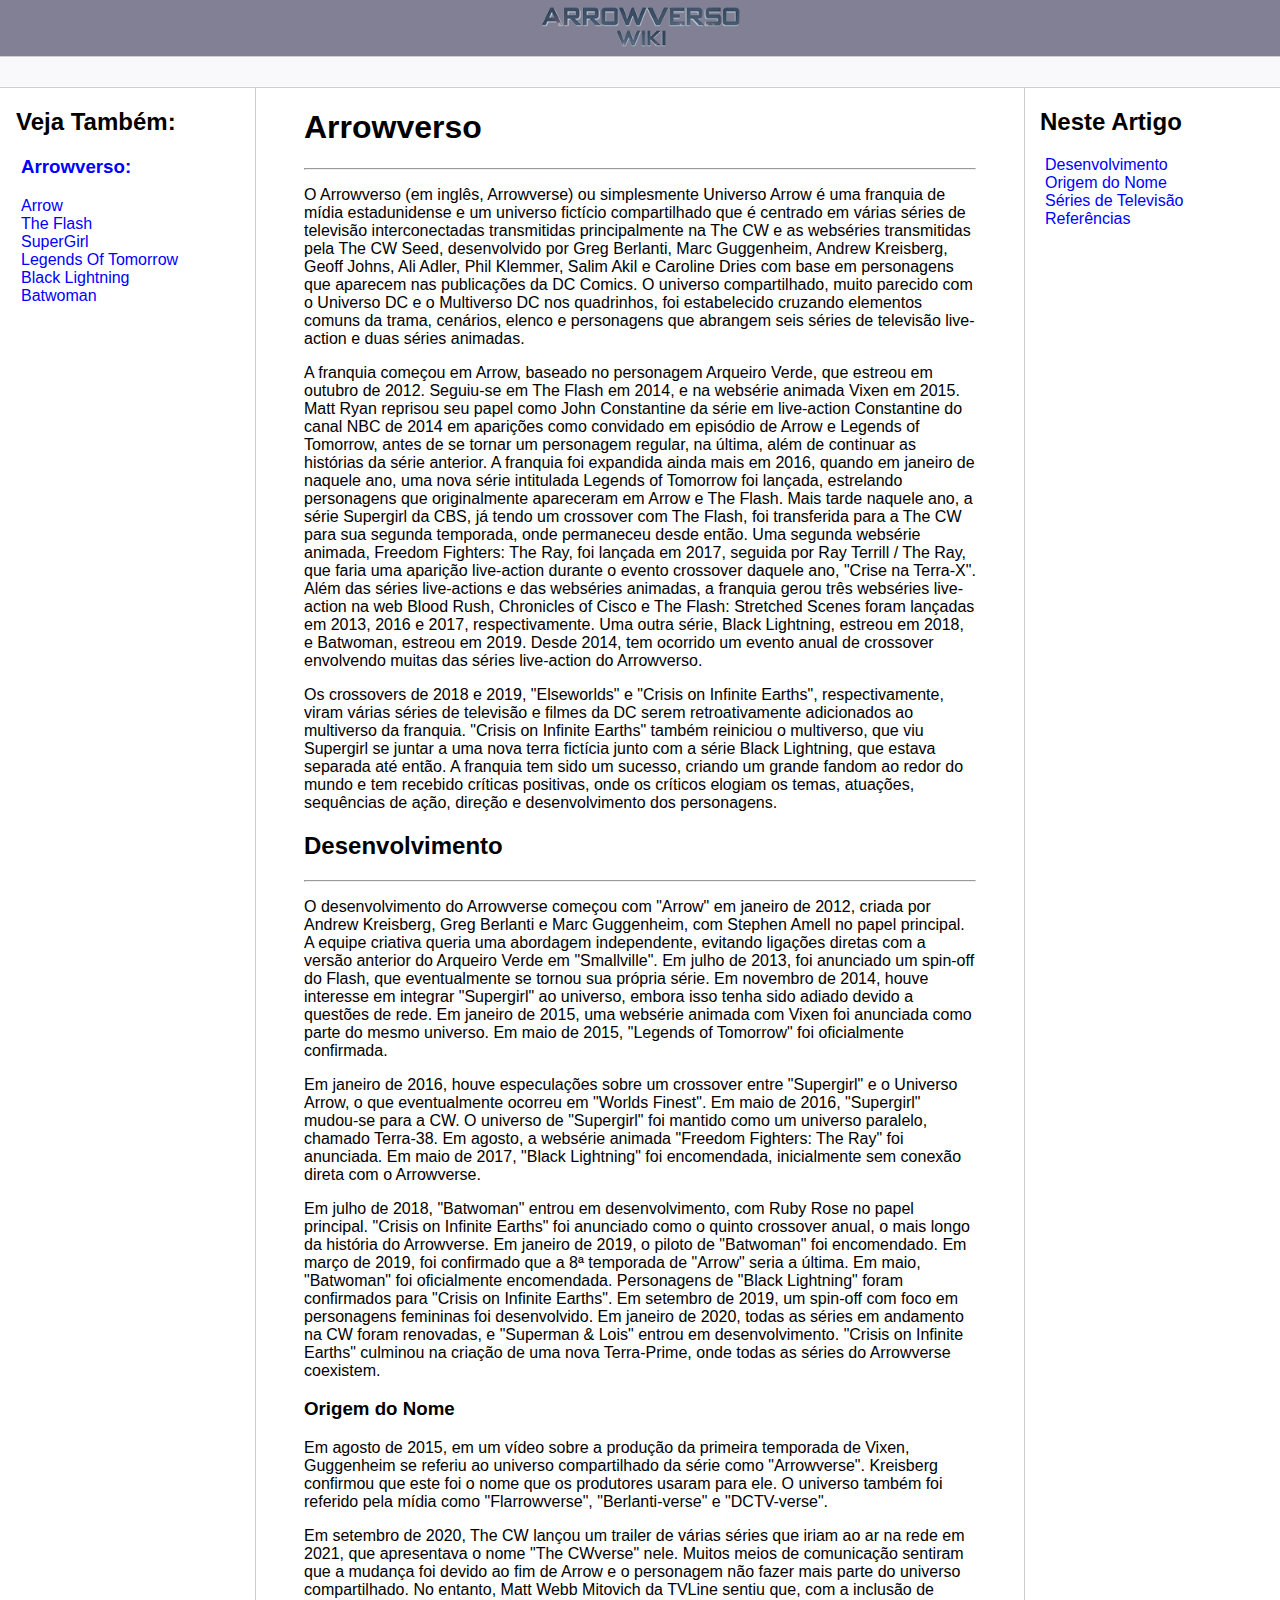
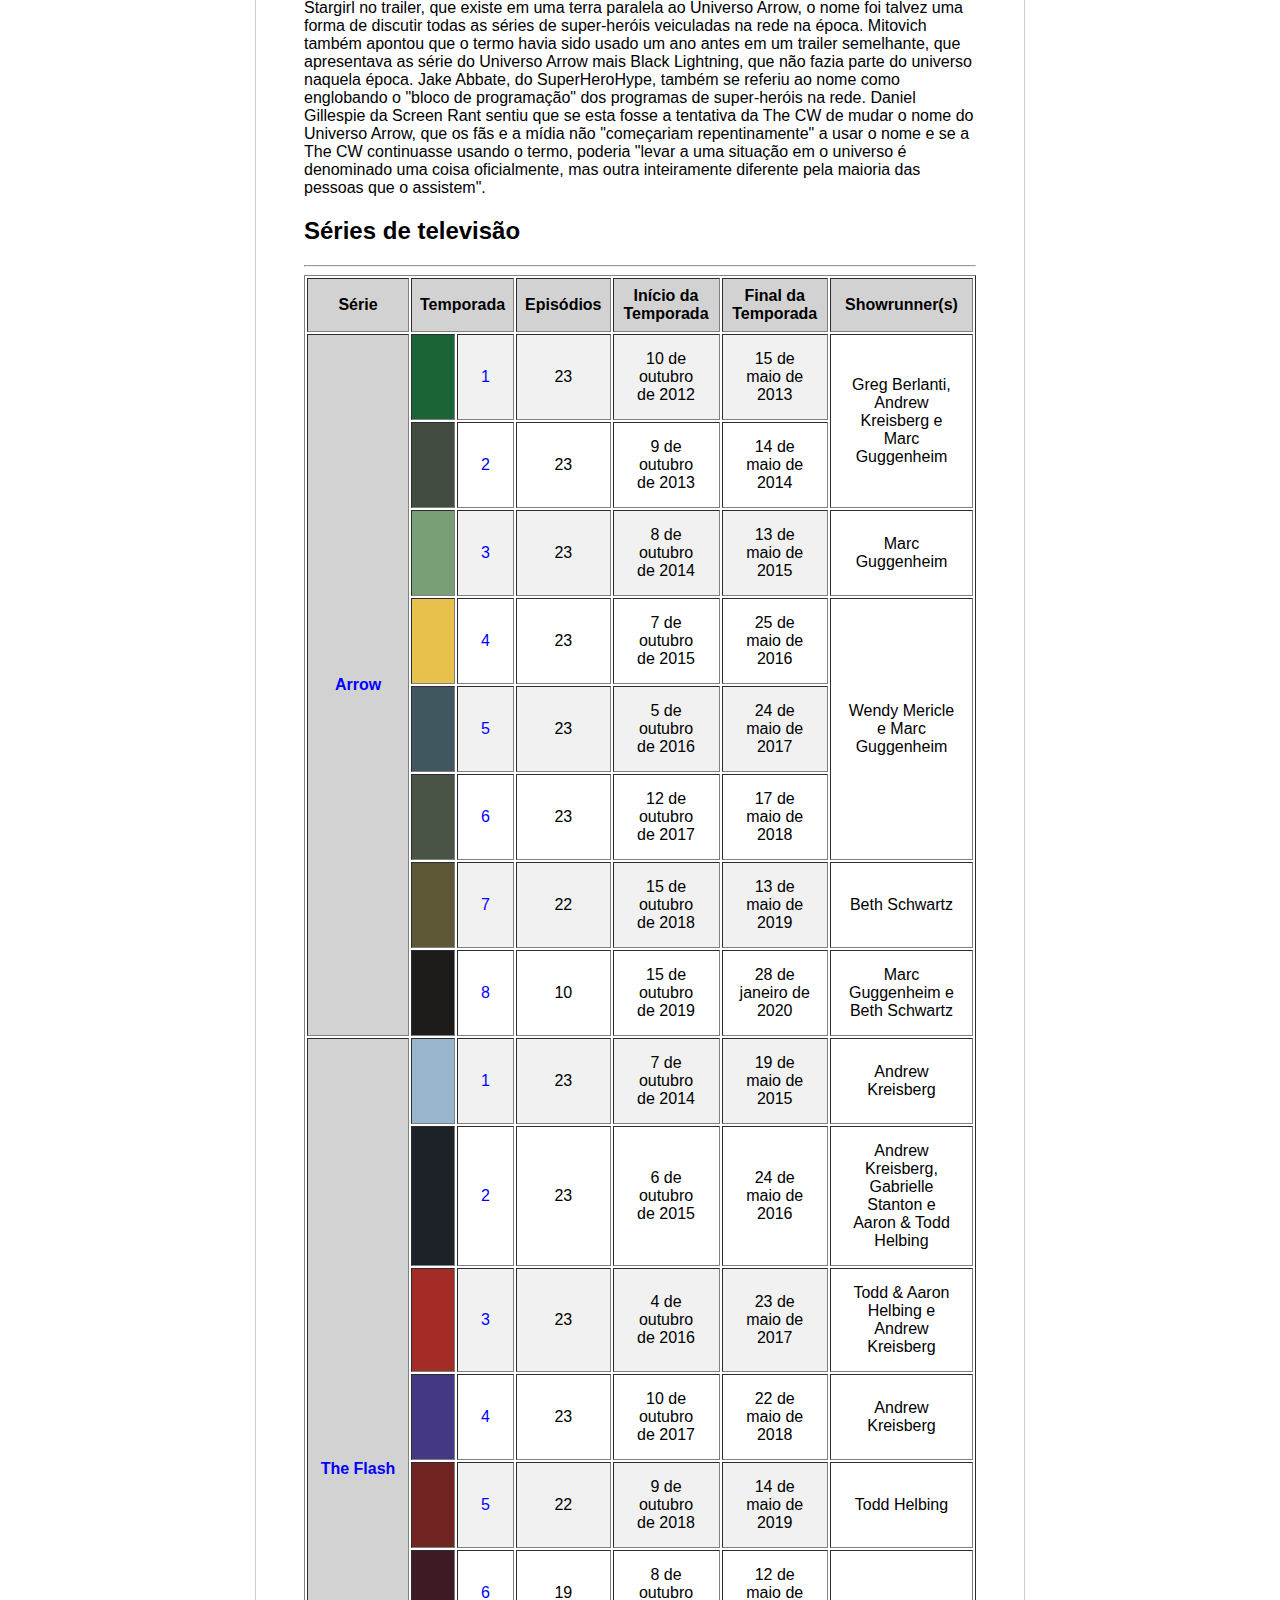
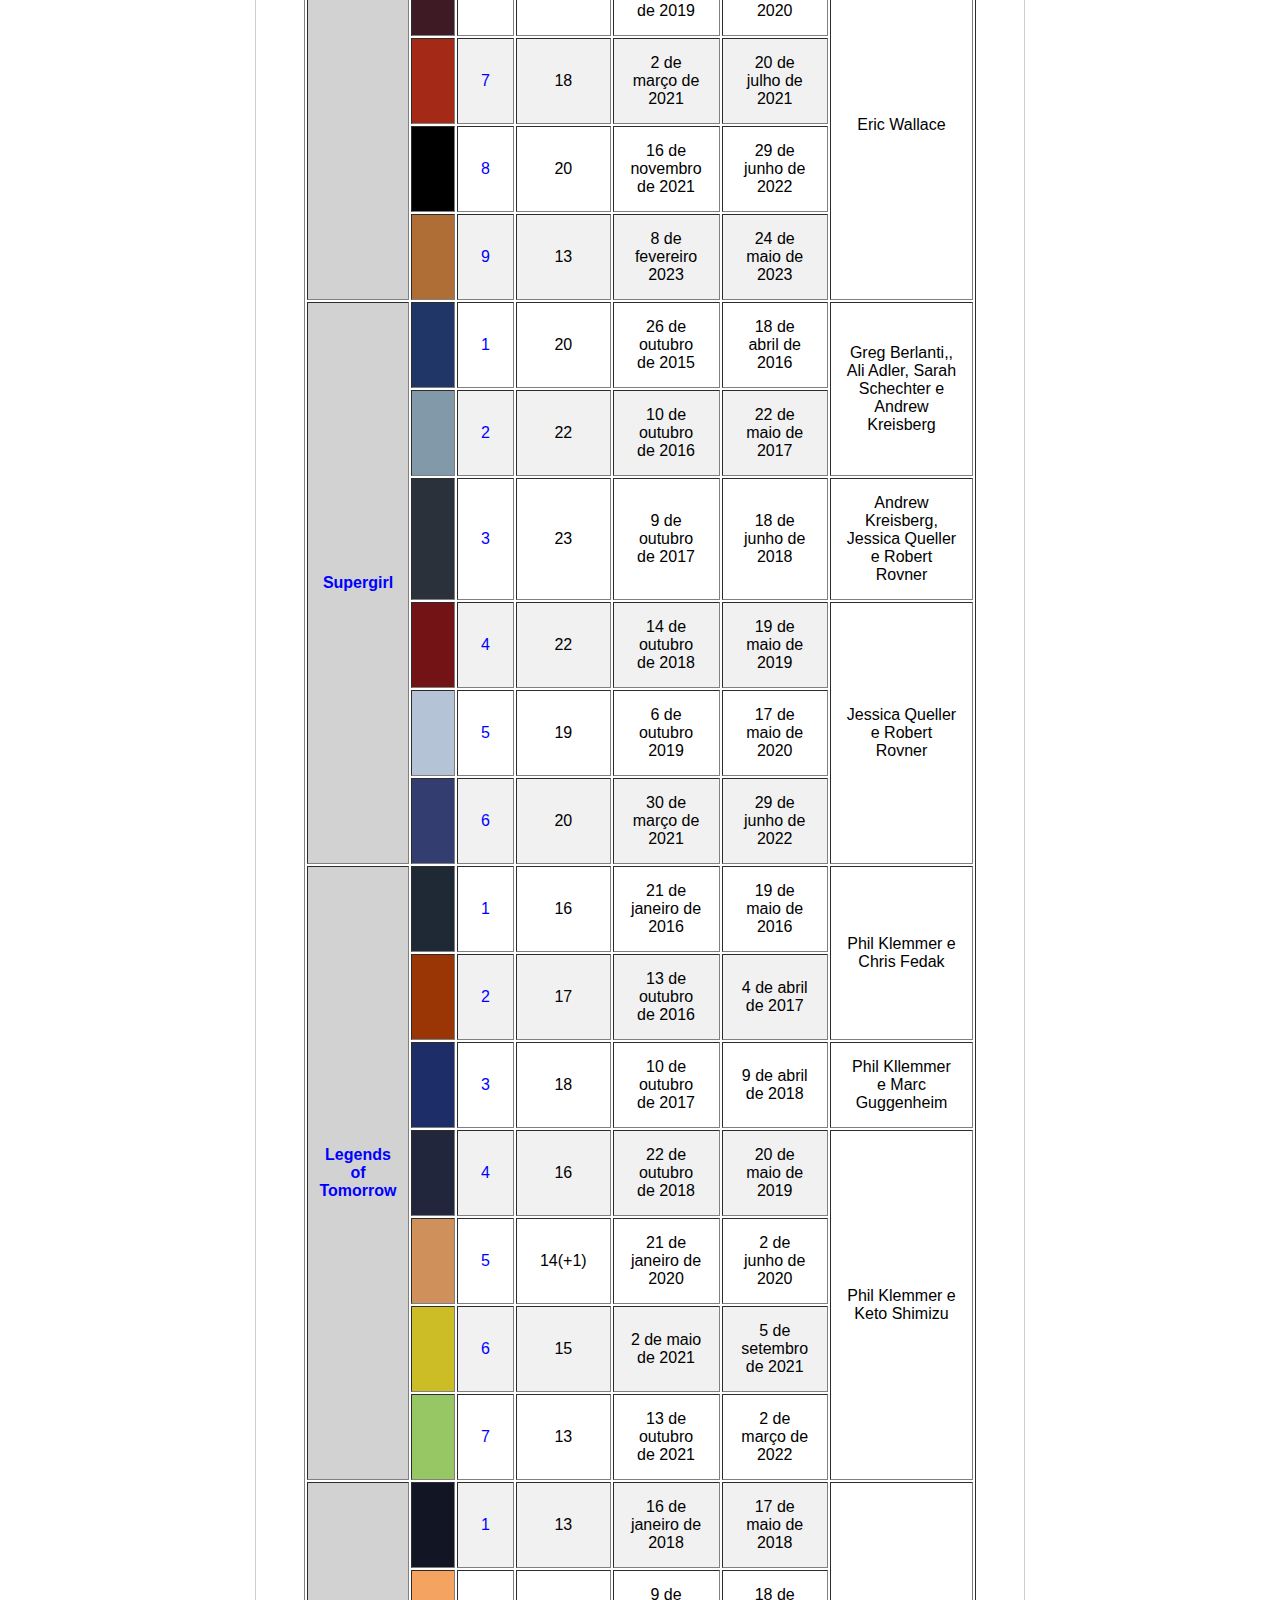
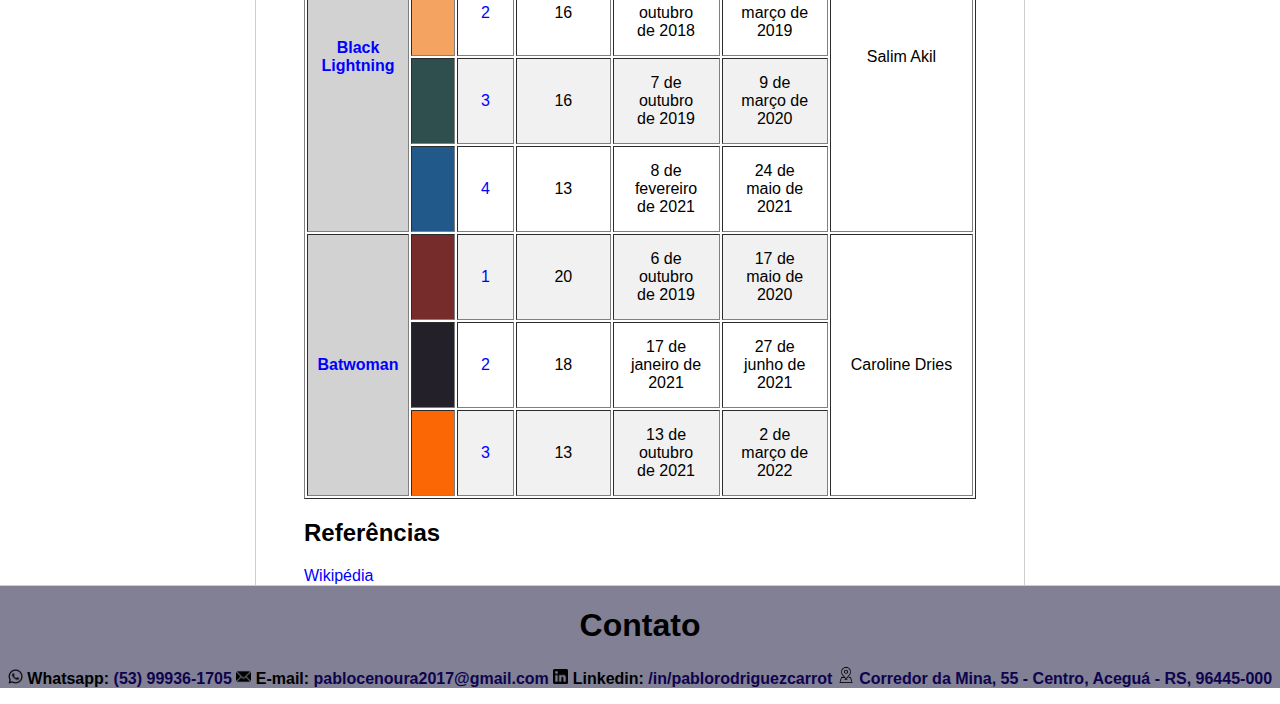
<file: Formação HTML DIO/Desafio HTML 3/index.html>
<!DOCTYPE html>
<html lang="pt-br">
    <head>
        <meta charset="UTF-8">
        <meta http-equiv="X-UA-Compatible" content="IE=edge">
        <meta name="viewport" content="width=device-width, initial-scale=1.0">
        <title>Arrowverso - Arrowverso Wiki</title>
        <link rel="stylesheet" href="assets/css/style.css">
    </head>
    <body>

        <header>
            <img src="assets/images/Site-logo.png" width="200" alt="logo arrowverso wiki"/>
        </header>

        <div class="bar"></div>

        <section class="main">
            <nav>
                <h2>Veja Também:</h2>
                <ul>
                    <li><a href="index.html"><h3>Arrowverso:</h3></a></li>
                    <li><a href="arrow.html">Arrow</a></li>
                    <li><a href="theFlash.html">The Flash</a></li>
                    <li><a href="supergirl.html">SuperGirl</a></li>
                    <li><a href="legends.html">Legends Of Tomorrow</a></li>
                    <li><a href="blackLightning.html">Black Lightning</a></li>
                    <li><a href="batwoman.html">Batwoman</a></li>
                </ul>
            </nav>

            <main>
                <section class="body">
                </section>
                <h1>Arrowverso</h1>
                <hr>
                <p>
                    O Arrowverso (em inglês, Arrowverse) ou simplesmente Universo Arrow é uma franquia de mídia estadunidense e um universo fictício compartilhado que é centrado em várias séries de televisão interconectadas transmitidas principalmente na The CW e as webséries transmitidas pela The CW Seed, desenvolvido por Greg Berlanti, Marc Guggenheim, Andrew Kreisberg, Geoff Johns, Ali Adler, Phil Klemmer, Salim Akil e Caroline Dries com base em personagens que aparecem nas publicações da DC Comics. O universo compartilhado, muito parecido com o Universo DC e o Multiverso DC nos quadrinhos, foi estabelecido cruzando elementos comuns da trama, cenários, elenco e personagens que abrangem seis séries de televisão live-action e duas séries animadas.
                </p>
                <p>
                    A franquia começou em Arrow, baseado no personagem Arqueiro Verde, que estreou em outubro de 2012. Seguiu-se em The Flash em 2014, e na websérie animada Vixen em 2015. Matt Ryan reprisou seu papel como John Constantine da série em live-action Constantine do canal NBC de 2014 em aparições como convidado em episódio de Arrow e Legends of Tomorrow, antes de se tornar um personagem regular, na última, além de continuar as histórias da série anterior. A franquia foi expandida ainda mais em 2016, quando em janeiro de naquele ano, uma nova série intitulada Legends of Tomorrow foi lançada, estrelando personagens que originalmente apareceram em Arrow e The Flash. Mais tarde naquele ano, a série Supergirl da CBS, já tendo um crossover com The Flash, foi transferida para a The CW para sua segunda temporada, onde permaneceu desde então. Uma segunda websérie animada, Freedom Fighters: The Ray, foi lançada em 2017, seguida por Ray Terrill / The Ray, que faria uma aparição live-action durante o evento crossover daquele ano, "Crise na Terra-X". Além das séries live-actions e das webséries animadas, a franquia gerou três webséries live-action na web Blood Rush, Chronicles of Cisco e The Flash: Stretched Scenes foram lançadas em 2013, 2016 e 2017, respectivamente. Uma outra série, Black Lightning, estreou em 2018, e Batwoman, estreou em 2019. Desde 2014, tem ocorrido um evento anual de crossover envolvendo muitas das séries live-action do Arrowverso.
                </p>
                <p>
                    Os crossovers de 2018 e 2019, "Elseworlds" e "Crisis on Infinite Earths", respectivamente, viram várias séries de televisão e filmes da DC serem retroativamente adicionados ao multiverso da franquia. "Crisis on Infinite Earths" também reiniciou o multiverso, que viu Supergirl se juntar a uma nova terra fictícia junto com a série Black Lightning, que estava separada até então. A franquia tem sido um sucesso, criando um grande fandom ao redor do mundo e tem recebido críticas positivas, onde os críticos elogiam os temas, atuações, sequências de ação, direção e desenvolvimento dos personagens.
                </p>

                <h2 id="desenvolvimento">Desenvolvimento</h2>
                <hr>
                <p>
                    O desenvolvimento do Arrowverse começou com "Arrow" em janeiro de 2012, criada por Andrew Kreisberg, Greg Berlanti e Marc Guggenheim, com Stephen Amell no papel principal. A equipe criativa queria uma abordagem independente, evitando ligações diretas com a versão anterior do Arqueiro Verde em "Smallville". Em julho de 2013, foi anunciado um spin-off do Flash, que eventualmente se tornou sua própria série. Em novembro de 2014, houve interesse em integrar "Supergirl" ao universo, embora isso tenha sido adiado devido a questões de rede. Em janeiro de 2015, uma websérie animada com Vixen foi anunciada como parte do mesmo universo. Em maio de 2015, "Legends of Tomorrow" foi oficialmente confirmada.
                </p>
                <p>
                    Em janeiro de 2016, houve especulações sobre um crossover entre "Supergirl" e o Universo Arrow, o que eventualmente ocorreu em "Worlds Finest". Em maio de 2016, "Supergirl" mudou-se para a CW. O universo de "Supergirl" foi mantido como um universo paralelo, chamado Terra-38. Em agosto, a websérie animada "Freedom Fighters: The Ray" foi anunciada. Em maio de 2017, "Black Lightning" foi encomendada, inicialmente sem conexão direta com o Arrowverse.
                </p>
                <p>
                    Em julho de 2018, "Batwoman" entrou em desenvolvimento, com Ruby Rose no papel principal. "Crisis on Infinite Earths" foi anunciado como o quinto crossover anual, o mais longo da história do Arrowverse. Em janeiro de 2019, o piloto de "Batwoman" foi encomendado. Em março de 2019, foi confirmado que a 8ª temporada de "Arrow" seria a última. Em maio, "Batwoman" foi oficialmente encomendada. Personagens de "Black Lightning" foram confirmados para "Crisis on Infinite Earths". Em setembro de 2019, um spin-off com foco em personagens femininas foi desenvolvido. Em janeiro de 2020, todas as séries em andamento na CW foram renovadas, e "Superman & Lois" entrou em desenvolvimento. "Crisis on Infinite Earths" culminou na criação de uma nova Terra-Prime, onde todas as séries do Arrowverse coexistem.
                </p>
                <h3 id="nome">Origem do Nome</h3>
                <p>
                    Em agosto de 2015, em um vídeo sobre a produção da primeira temporada de Vixen, Guggenheim se referiu ao universo compartilhado da série como "Arrowverse". Kreisberg confirmou que este foi o nome que os produtores usaram para ele. O universo também foi referido pela mídia como "Flarrowverse", "Berlanti-verse" e "DCTV-verse".
                </p>
                <p>
                    Em setembro de 2020, The CW lançou um trailer de várias séries que iriam ao ar na rede em 2021, que apresentava o nome "The CWverse" nele. Muitos meios de comunicação sentiram que a mudança foi devido ao fim de Arrow e o personagem não fazer mais parte do universo compartilhado. No entanto, Matt Webb Mitovich da TVLine sentiu que, com a inclusão de Stargirl no trailer, que existe em uma terra paralela ao Universo Arrow, o nome foi talvez uma forma de discutir todas as séries de super-heróis veiculadas na rede na época. Mitovich também apontou que o termo havia sido usado um ano antes em um trailer semelhante, que apresentava as série do Universo Arrow mais Black Lightning, que não fazia parte do universo naquela época. Jake Abbate, do SuperHeroHype, também se referiu ao nome como englobando o "bloco de programação" dos programas de super-heróis na rede. Daniel Gillespie da Screen Rant sentiu que se esta fosse a tentativa da The CW de mudar o nome do Universo Arrow, que os fãs e a mídia não "começariam repentinamente" a usar o nome e se a The CW continuasse usando o termo, poderia "levar a uma situação em o universo é denominado uma coisa oficialmente, mas outra inteiramente diferente pela maioria das pessoas que o assistem".
                </p>
                <h2 id="series">Séries de televisão</h2>
                <hr>
                <table border="1">
                    <thead>
                        <tr>
                            <th>Série</th>
                            <th colspan="2">Temporada</th>
                            <th>Episódios</th>
                            <th>Início da Temporada</th>
                            <th>Final da Temporada</th>
                            <th>Showrunner(s)</th>
                        </tr>
                    </thead>
                    <tbody>
                        <tr>
                            <th rowspan="8"><a href="arrow.html">Arrow</a></th>
                            <td style="width: 12px; background: #1a6436;"></td>
                            <td><a href="arrow.html#temp1">1</a></td>
                            <td>23</td>
                            <td>10 de outubro de 2012</td>
                            <td>15 de maio de 2013</td>
                            <td rowspan="2" class="showrunner">Greg Berlanti, Andrew Kreisberg e Marc Guggenheim</td>
                        </tr>
                        <tr>
                            <td style="width: 12px; background: #424C40;"></td>
                            <td><a href="arrow.html#temp2">2</a></td>
                            <td>23</td>
                            <td>9 de outubro de 2013</td>
                            <td>14 de maio de 2014</td>
                        </tr>
                        <tr>
                            <td style="width: 12px; background: #799F77;"></td>
                            <td><a href="arrow.html#temp3">3</a></td>
                            <td>23</td>
                            <td>8 de outubro de 2014</td>
                            <td>13 de maio de 2015</td>
                            <td class="showrunner">Marc Guggenheim</td>
                        </tr>
                        <tr>
                            <td style="width: 12px; background: #E7C14B;"></td>
                            <td><a href="arrow.html#temp4">4</a></td>
                            <td>23</td>
                            <td>7 de outubro de 2015</td>
                            <td>25 de maio de 2016</td>
                            <td rowspan="3" class="showrunner">Wendy Mericle e Marc Guggenheim</td>
                        </tr>
                        <tr>
                            <td style="width: 12px; background: #405760;"></td>
                            <td><a href="arrow.html#temp5">5</a></td>
                            <td>23</td>
                            <td>5 de outubro de 2016</td>
                            <td>24 de maio de 2017</td>
                        </tr>
                        <tr>
                            <td style="width: 12px; background: #4A5446;"></td>
                            <td><a href="arrow.html#temp6">6</a></td>
                            <td>23</td>
                            <td>12 de outubro de 2017</td>
                            <td>17 de maio de 2018</td>
                        </tr>
                        <tr>
                            <td style="width: 12px; background: #5C5734;"></td>
                            <td><a href="arrow.html#temp7">7</a></td>
                            <td>22</td>
                            <td>15 de outubro de 2018</td>
                            <td>13 de maio de 2019</td>
                            <td class="showrunner">Beth Schwartz</td>
                        </tr>
                        <tr>
                            <td style="width: 12px; background: #1D1C1A;"></td>
                            <td><a href="arrow.html#temp8">8</a></td>
                            <td>10</td>
                            <td>15 de outubro de 2019</td>
                            <td>28 de janeiro de 2020</td>
                            <td class="showrunner">Marc Guggenheim e Beth Schwartz</td>
                        </tr>
                        <tr>
                            <th rowspan="9"><a href="theFlash.html">The Flash</a></th>
                            <td style="width: 12px; background: #97B5CC;"></td>
                            <td><a href="">1</a></td>
                            <td>23</td>
                            <td>7 de outubro de 2014</td>
                            <td>19 de maio de 2015</td>
                            <td class="showrunner">Andrew Kreisberg</td>
                        </tr>
                        <tr>
                            <td style="width: 12px; background: #1D2229;"></td>
                            <td><a href="">2</a></td>
                            <td>23</td>
                            <td>6 de outubro de 2015</td>
                            <td>24 de maio de 2016</td>
                            <td class="showrunner">Andrew Kreisberg, Gabrielle Stanton e Aaron & Todd Helbing</td>
                        </tr>
                        <tr>
                            <td style="width: 12px; background: #A42C26;"></td>
                            <td><a href="">3</a></td>
                            <td>23</td>
                            <td>4 de outubro de 2016</td>
                            <td>23 de maio de 2017</td>
                            <td class="showrunner">Todd & Aaron Helbing e Andrew Kreisberg</td>
                        </tr>
                        <tr>
                            <td style="width: 12px; background: #443884;"></td>
                            <td><a href="">4</a></td>
                            <td>23</td>
                            <td>10 de outubro de 2017</td>
                            <td>22 de maio de 2018</td>
                            <td class="showrunner">Andrew Kreisberg</td>
                        </tr>
                        <tr>
                            <td style="width: 12px; background: #712422;"></td>
                            <td><a href="">5</a></td>
                            <td>22</td>
                            <td>9 de outubro de 2018</td>
                            <td>14 de maio de 2019</td>
                            <td class="showrunner">Todd Helbing</td>
                        </tr>
                        <tr>
                            <td style="width: 12px; background: #3D1A24;"></td>
                            <td><a href="">6</a></td>
                            <td>19</td>
                            <td>8 de outubro de 2019</td>
                            <td>12 de maio de 2020</td>
                            <td rowspan="4" class="showrunner">Eric Wallace</td>
                        </tr>
                        <tr>
                            <td style="width: 12px; background: #A42A17;"></td>
                            <td><a href="">7</a></td>
                            <td>18</td>
                            <td>2 de março de 2021</td>
                            <td>20 de julho de 2021</td>
                        </tr>
                        <tr>
                            <td style="width: 12px; background: #000000;"></td>
                            <td><a href="">8</a></td>
                            <td>20</td>
                            <td>16 de novembro de 2021</td>
                            <td>29 de junho de 2022</td>
                        </tr>
                        <tr>
                            <td style="width: 12px; background: #B06E37;"></td>
                            <td><a href="">9</a></td>
                            <td>13</td>
                            <td>8 de fevereiro 2023</td>
                            <td>24 de maio de 2023</td>
                        </tr>
                        <tr>
                            <th rowspan="6"><a href="supergirl.html">Supergirl</a></th>
                            <td style="width:12px; background:#203666;"></td>
                            <td><a href="">1</a></td>
                            <td>20</td>
                            <td>26 de outubro de 2015</td>
                            <td>18 de abril de 2016</td>
                            <td rowspan="2" class="showrunner">Greg Berlanti,, Ali Adler, Sarah Schechter e Andrew Kreisberg</td>
                        </tr>
                        <tr>
                            <td style="width:12px; background:#8299A9;"></td>
                            <td><a href="">2</a></td>
                            <td>22</td>
                            <td>10 de outubro de 2016</td>
                            <td>22 de maio de 2017</td>
                        </tr>
                        <tr>
                            <td style="width:12px; background:#2B313A;"></td>
                            <td><a href="">3</a></td>
                            <td>23</td>
                            <td>9 de outubro de 2017</td>
                            <td>18 de junho de 2018</td>
                            <td class="showrunner">Andrew Kreisberg, Jessica Queller e Robert Rovner</td>
                        </tr>
                        <tr>
                            <td style="width:12px; background:#741316;"></td>
                            <td><a href="">4</a></td>
                            <td>22</td>
                            <td>14 de outubro de 2018</td>
                            <td>19 de maio de 2019</td>
                            <td rowspan="3" class="showrunner">Jessica Queller e Robert Rovner</td>
                        </tr>
                        <tr>
                            <td style="width:12px; background:#B4C4D6;"></td>
                            <td><a href="">5</a></td>
                            <td>19</td>
                            <td>6 de outubro 2019</td>
                            <td>17 de maio de 2020</td>
                        </tr>
                        <tr>
                            <td style="width:12px; background:#343D70;"></td>
                            <td><a href="">6</a></td>
                            <td>20</td>
                            <td>30 de março de 2021</td>
                            <td>29 de junho de 2022</td>
                        </tr>
                        <tr>
                            <th rowspan="7"><a href="legends.html">Legends of Tomorrow</a></th>
                            <td style="width:12px; background:#1F2835;"></td>
                            <td><a href="">1</a></td>
                            <td>16</td>
                            <td>21 de janeiro de 2016</td>
                            <td>19 de maio de 2016</td>
                            <td rowspan="2" class="showrunner">Phil Klemmer e Chris Fedak</td>
                        </tr>
                        <tr>
                            <td style="width:12px; background:#9A3506;"></td>
                            <td><a href="">2</a></td>
                            <td>17</td>
                            <td>13 de outubro de 2016</td>
                            <td>4 de abril de 2017</td>
                        </tr>
                        <tr>
                            <td style="width:12px; background:#1D2D67;"></td>
                            <td><a href="">3</a></td>
                            <td>18</td>
                            <td>10 de outubro de 2017</td>
                            <td>9 de abril de 2018</td>
                            <td class="showrunner">Phil Kllemmer e Marc Guggenheim</td>
                        </tr>
                        <tr>
                            <td style="width:12px; background:#21263C;"></td>
                            <td><a href="">4</a></td>
                            <td>16</td>
                            <td>22 de outubro de 2018</td>
                            <td>20 de maio de 2019</td>
                            <td rowspan="4" class="showrunner">Phil Klemmer e Keto Shimizu</td>
                        </tr>
                        <tr>
                            <td style="width:12px; background:#CF905C;"></td>
                            <td><a href="">5</a></td>
                            <td>14(+1)</td>
                            <td>21 de janeiro de 2020</td>
                            <td>2 de junho de 2020</td>
                        </tr>
                        <tr>
                            <td style="width:12px; background:#CCBD27;"></td>
                            <td><a href="">6</a></td>
                            <td>15</td>
                            <td>2 de maio de 2021</td>
                            <td>5 de setembro de 2021</td>
                        </tr>
                        <tr>
                            <td style="width:12px; background:#97C664;"></td>
                            <td><a href="">7</a></td>
                            <td>13</td>
                            <td>13 de outubro de 2021</td>
                            <td>2 de março de 2022</td>
                        </tr>
                        <tr>
                            <th rowspan="4" ><a href="blackLightning.html">Black Lightning</a></th>
                            <td style="width:12px; background:#121524;"></td>                        
                            <td><a href="">1</a></td>
                            <td>13</td>
                            <td>16 de janeiro de 2018</td>
                            <td>17 de maio de 2018</td>
                            <td rowspan="4" class="showrunner">Salim Akil</td>
                        </tr>
                        <tr>
                            <td style="width:12px; background:#F4A460;"></td>                        
                            <td><a href="">2</a></td>
                            <td>16</td>
                            <td>9 de outubro de 2018</td>
                            <td>18 de março de 2019</td>
                        </tr>
                        <tr>
                            <td style="width:12px; background:#2F4F4F;"></td>                        
                            <td><a href="">3</a></td>
                            <td>16</td>
                            <td>7 de outubro de 2019</td>
                            <td>9 de março de 2020</td>
                        </tr>
                        <tr>
                            <td style="width:12px; background:#21598A;"></td>                        
                            <td><a href="">4</a></td>
                            <td>13</td>
                            <td>8 de fevereiro de 2021</td>
                            <td>24 de maio de 2021</td>
                        </tr>
                        <tr>
                            <th rowspan="3"><a href="batwoman.html">Batwoman</a></th>
                            <td style="width:12px; background:#762C2A;"></td>                        
                            <td><a href="">1</a></td>
                            <td>20</td>
                            <td>6 de outubro de 2019</td>
                            <td>17 de maio de 2020</td>
                            <td rowspan="3" class="showrunner">Caroline Dries</td>
                        </tr>
                        <tr>
                            <td style="width:12px; background:#24202A;"></td>                        
                            <td><a href="">2</a></td>
                            <td>18</td>
                            <td>17 de janeiro de 2021</td>
                            <td>27 de junho de 2021</td>
                        </tr>
                        <tr>
                            <td style="width:12px; background:#FB6705;"></td>                        
                            <td><a href="">3</a></td>
                            <td>13</td>
                            <td>13 de outubro de 2021</td>
                            <td>2 de março de 2022</td>
                        </tr>
                    </tbody>
                </table>
                <h2 id="referencias">Referências</h2>
                <a href="https://pt.wikipedia.org/wiki/Universo_Arrow#">Wikipédia</a>
            </main>

            <article>
                <h2>Neste Artigo</h2>
                <ul>
                    <li><a href="#desenvolvimento">Desenvolvimento</a></li>
                    <li><a href="#nome">Origem do Nome</a></li>
                    <li><a href="#series">Séries de Televisão</a></li>
                    <li><a href="#referencias">Referências</a></li>
                </ul>
            </article>
        </section>

        <footer>
            <h1>Contato</h1>
                    <p>
                        <img src="assets/icons/whatsapp.png"width="15" alt="icon whatsapp"/>
                        <strong>Whatsapp: <a href="tel:+5553999361705">(53) 99936-1705</a></u></strong>
                        <img src="assets/icons/email.png" width="15" alt="icon email"/>
                        <strong>E-mail: <a href="mailto:pablocenoura2017@gmail.com">pablocenoura2017@gmail.com</a></strong>
                        <img src="assets/icons/linkedin.png" width="15" alt="icon linkedin"/>
                        <strong>Linkedin: <a href="https://www.linkedin.com/in/pablorodriguezcarrot/">/in/pablorodriguezcarrot</a>   </strong>
                        <img src="assets/icons/endereco.png" width="18" alt="icon localização"/>
                        <strong><a href="https://www.google.com/maps/place/Corredor+da+Mina,+55+-+Centro,+Acegu%C3%A1+-+RS,+96445-000/@-31.8719398,-54.1608867,19z/data=!4m6!3m5!1s0x9508b21791e64427:0x6c11ec121aa8c289!8m2!3d-31.8719182!4d-54.1603945!16s%2Fg%2F11jyyl5lbp?entry=ttu">Corredor da Mina, 55 - Centro, Aceguá - RS, 96445-000</a></strong>
                    </p>
        </footer>
</body>
</html>
</file>
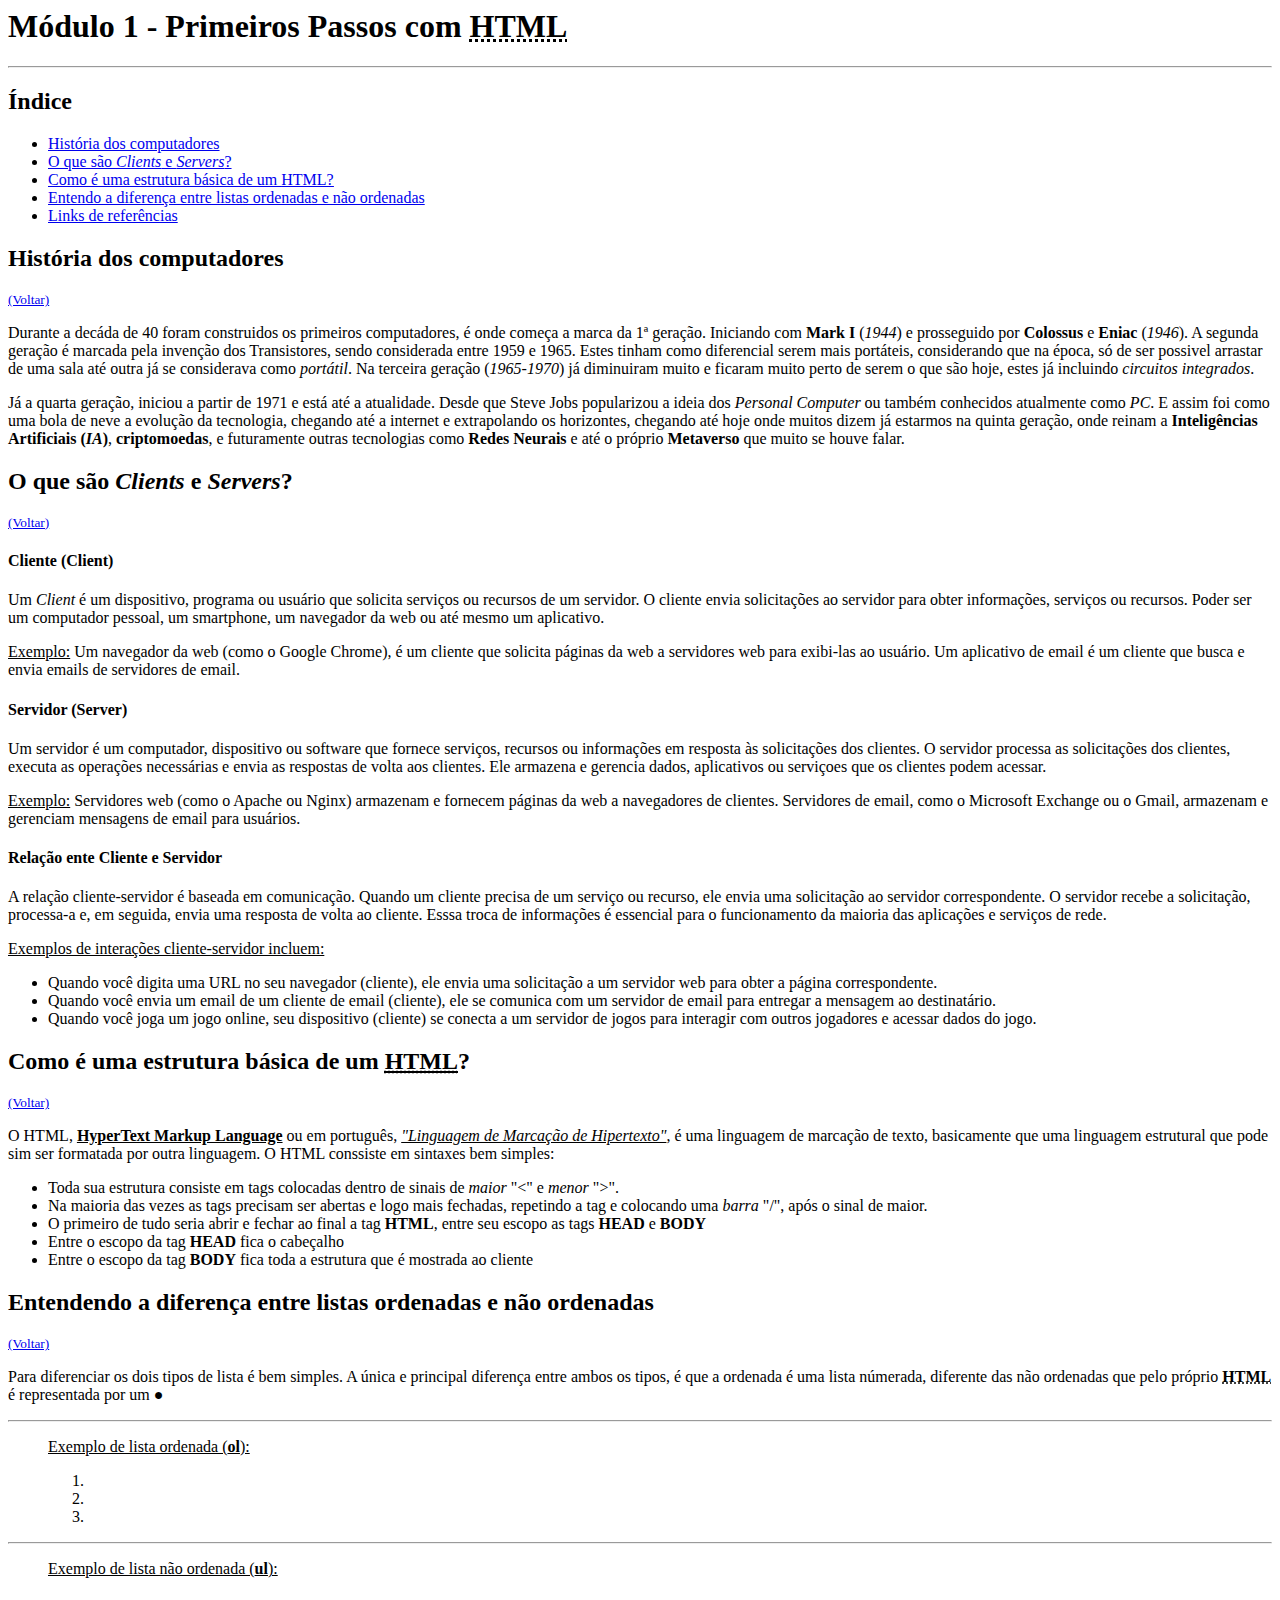
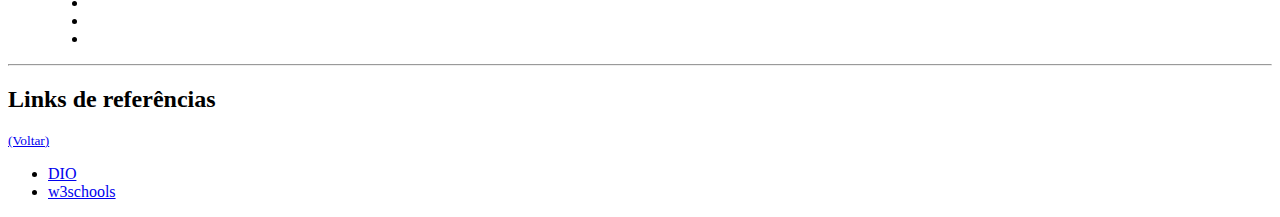
<file: Formação HTML DIO/Desafio HTML 1/IndexDesafio1.html>
<html>
    <head>
        <title> Página Principal </title>
    </head>
    <body>
        <h1>Módulo 1 - Primeiros Passos com <abbr title="HyperText Markup Language">HTML</abbr></h1>
        <hr>
        <h2 id="inicio"> Índice </h2>
        <ul>
            <li><a href="#historia">História dos computadores</a></li>
            <li><a href="#clientsxservers">O que são <i>Clients</i> e <i>Servers</i>?</a></li>
            <li><a href="#estrutura">Como é uma estrutura básica de um <u>HTML?</u></a></li>
            <li><a href="#diferençalistas">Entendo a diferença entre listas ordenadas e não ordenadas</a></li>
            <li><a href="#referencias">Links de referências</a></li>
        </ul>
        <h2 id="historia"> História dos computadores </h2>
        <small><a href="#inicio"> (Voltar) </a></small>
        <p>
            Durante a decáda de 40 foram construidos os primeiros computadores, é onde começa a marca da 1ª geração. Iniciando com <strong>Mark I</strong> (<i>1944</i>) e prosseguido por <strong>Colossus</strong> e <strong>Eniac</strong> (<i>1946</i>). A segunda geração é marcada pela invenção dos Transistores, sendo considerada entre 1959 e 1965. Estes tinham como diferencial serem mais portáteis, considerando que na época, só de ser possivel arrastar de uma sala até outra já se considerava como <i>portátil</i>. Na terceira geração (<i>1965-1970</i>) já diminuiram muito e ficaram muito perto de serem o que são hoje, estes já incluindo <i>circuitos integrados</i>.
        </p>
        <p>
            Já a quarta geração, iniciou a partir de 1971 e está até a atualidade. Desde que Steve Jobs popularizou a ideia dos <i>Personal Computer</i> ou também conhecidos atualmente como <i>PC</i>. E assim foi como uma bola de neve a evolução da tecnologia, chegando até a internet e extrapolando os horizontes, chegando até hoje onde muitos dizem já estarmos na quinta geração, onde reinam a <strong>Inteligências Artificiais (<i>IA</i>)</strong>, <strong>criptomoedas</strong>, e futuramente outras tecnologias como <strong>Redes Neurais</strong> e até o próprio <strong>Metaverso</strong> que muito se houve falar.
        </p>
        <h2 id="clientsxservers">O que são <i>Clients</i> e <i>Servers</i>?</h2>
        <small><a href="#inicio"> (Voltar) </a></small>
        <h4>Cliente (Client)</h4>
        <p>
            Um <i>Client</i> é um dispositivo, programa ou usuário que solicita serviços ou recursos de um servidor. O cliente envia solicitações ao servidor para obter informações, serviços ou recursos. Poder ser um computador pessoal, um smartphone, um navegador da web ou até mesmo um aplicativo.
         </p>
         <p>
            <u>Exemplo:</u> Um navegador da web (como o Google Chrome), é um cliente que solicita páginas da web a servidores web para exibi-las ao usuário. Um aplicativo de email é um cliente que busca e envia emails de servidores de email.
         </p>
        <h4> Servidor (Server)</h4>
         <p>
            Um servidor é um computador, dispositivo ou software que fornece serviços, recursos ou informações em resposta às solicitações dos clientes. O servidor processa as solicitações dos clientes, executa as operações necessárias e envia as respostas de volta aos clientes. Ele armazena e gerencia dados, aplicativos ou serviçoes que os clientes podem acessar.
         </p>
         <p>
             <u>Exemplo:</u> Servidores web (como o Apache ou Nginx) armazenam e fornecem páginas da web a navegadores de clientes. Servidores de email, como o Microsoft Exchange ou o Gmail, armazenam e gerenciam mensagens de email para usuários.
         </p>
         <h4>Relação ente Cliente e Servidor</h4>
         <p>
            A relação cliente-servidor é baseada em comunicação. Quando um cliente precisa de um serviço ou recurso, ele envia uma solicitação ao servidor correspondente. O servidor recebe a solicitação, processa-a e, em seguida, envia uma resposta de volta ao cliente. Esssa troca de informações é essencial para o funcionamento da maioria das aplicações e serviços de rede.
         </p>
         <p>
            <u>Exemplos de interações cliente-servidor incluem:</u>
        </p>
        <ul>
            <li>Quando você digita uma URL no seu navegador (cliente), ele envia uma solicitação a um servidor web para obter a página correspondente.</li>
            <li>Quando você envia um email de um cliente de email (cliente), ele se comunica com um servidor de email para entregar a mensagem ao destinatário.</li>
            <li>Quando você joga um jogo online, seu dispositivo (cliente) se conecta a um servidor de jogos para interagir com outros jogadores e acessar dados do jogo.</li>
        </ul>
        <h2 id="estrutura">Como é uma estrutura básica de um <u><abbr title="HyperText Markup Language">HTML</abbr></u>?</h2>
        <small><a href="#inicio"> (Voltar) </a></small>
        <p>
            O HTML, <u><strong>HyperText Markup Language</strong></u> ou em português, <u><i>"Linguagem de Marcação de Hipertexto"</i></u>, é uma linguagem de marcação de texto, basicamente que uma linguagem estrutural que pode sim ser formatada por outra linguagem. O HTML conssiste em sintaxes bem simples:
        </p>
        <ul>
            <li>Toda sua estrutura consiste em tags colocadas dentro de sinais de <i>maior</i> "<" e <i>menor</i> ">".</li:>
            <li>Na maioria das vezes as tags precisam ser abertas e logo mais fechadas, repetindo a tag e colocando uma <i>barra</i> "/", após o sinal de maior.</li>
            <li>O primeiro de tudo seria abrir e fechar ao final a tag <strong>HTML</strong>, entre seu escopo as tags <strong>HEAD</strong> e <strong>BODY</strong></li>
            <li>Entre o escopo da tag <strong>HEAD</strong> fica o cabeçalho</li>
            <li>Entre o escopo da tag <strong>BODY</strong> fica toda a estrutura que é mostrada ao cliente</li>
        </ul>
        <h2 id="diferençalistas">Entendendo a diferença entre listas ordenadas e não ordenadas</h2>
        <small><a href="#inicio"> (Voltar) </a></small>
        <p>
            Para diferenciar os dois tipos de lista é bem simples. A única e principal diferença entre ambos os tipos, é que a ordenada é uma lista númerada, diferente das não ordenadas que pelo próprio <strong><abbr title="HyperText Markup Language">HTML</abbr></strong> é representada por um ●
        </p>
        <hr>
        <blockquote>
            <p>
                <u>Exemplo de lista ordenada (<strong>ol</strong>):</u>
            </p>
            <ol>
                <li></li>
                <li></li>
                <li></li>
            </ol>
            <p>
        </blockquote>
        <hr>
        <blockquote>
            <u>Exemplo de lista não ordenada (<strong>ul</strong>):</u>
            </p>
            <ul>
                <li></li>
                <li></li>
                <li></li>
            </ul>
        </blockquote>
        <hr>
        <h2 id="referencias">Links de referências</h2>
        <small><a href="inicio"> (Voltar)</a></small>
        <ul>
            <li><a href="https://web.dio.me" target="_blank" >DIO</a></li>
            <li><a href="https://www.w3schools.com/html/" target="_blank">w3schools</a></li>
        </ul>
    </body>
</html>
</file>
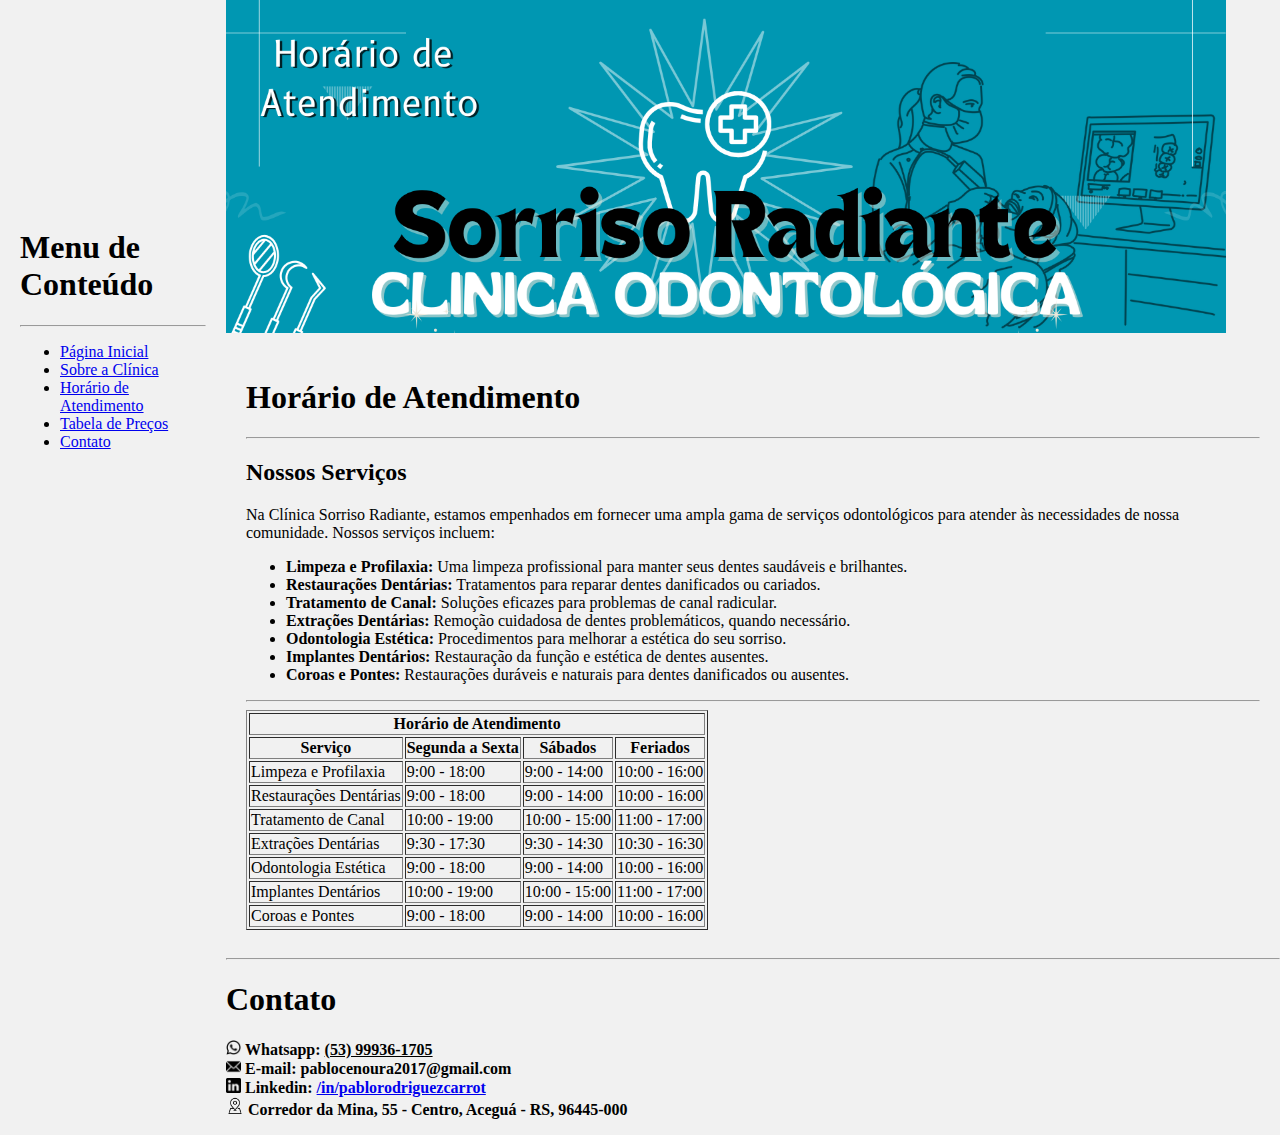
<file: Formação HTML DIO/Desafio HTML 2/atendimento.html>
<!DOCTYPE html>
<html lang="pt-br">
<head>
    <meta charset="UTF-8">
    <meta http-equiv="X-UA-Compatible" content="IE=edge">
    <meta name="viewport" content="width=device-width, initial-scale=1.0">
    <title>Horário de Atendimento - Sorriso Radiante - Clínica Odontológica</title>
    <link rel="stylesheet" href="base.css">
</head>
<body>
    <div class="wrapper">
        <div class="menu">
            <br>
            <br>
            <br>
            <br>
            <br>
            <br>
            <br>
            <br>
            <br>
            <br>
            <br>
            <h1>Menu de Conteúdo</h1>
            <hr>
            <ul>
                <li><a href="home.html">Página Inicial</a></li>
                <li><a href="sobre.html">Sobre a Clínica</a></li>
                <li><a href="atendimento.html">Horário de Atendimento</a></li>
                <li><a href="tabela.html">Tabela de Preços</a></li>
                <li><a href="contato.html">Contato</a></li>
            </ul>
        </div>

        <div class="main">
            <div class="header">
                <img src="src/header's/horarioAtendimento.png" width=1000>
            </div>
    
            <div class="content">
                <h1>Horário de Atendimento</h1>
                <hr>
                <h2>Nossos Serviços</h2>
                <p>
                    Na Clínica Sorriso Radiante, estamos empenhados em fornecer uma ampla gama de serviços odontológicos para atender às necessidades de nossa comunidade. Nossos serviços incluem:
                </p>
                <ul>
                    <li><strong>Limpeza e Profilaxia:</strong> Uma limpeza profissional para manter seus dentes saudáveis e brilhantes.</li>
                    <li><strong>Restaurações Dentárias:</strong> Tratamentos para reparar dentes danificados ou cariados.</li>
                    <li><strong>Tratamento de Canal:</strong> Soluções eficazes para problemas de canal radicular.</li>
                    <li><strong>Extrações Dentárias:</strong> Remoção cuidadosa de dentes problemáticos, quando necessário.</li>
                    <li><strong>Odontologia Estética:</strong> Procedimentos para melhorar a estética do seu sorriso.</li>
                    <li><strong>Implantes Dentários:</strong> Restauração da função e estética de dentes ausentes.</li>
                    <li><strong>Coroas e Pontes:</strong> Restaurações duráveis e naturais para dentes danificados ou ausentes.</li>
                </ul>
                <hr>
                <table border="1">
                    <thead>
                        <th colspan="4">Horário de Atendimento</th>
                        <tr>
                            <th>Serviço</th>
                            <th>Segunda a Sexta</th>
                            <th>Sábados</th>
                            <th>Feriados</th>
                        </tr>
                    </thead>
                    <tbody>
                        <tr>
                            <td>Limpeza e Profilaxia</td>
                            <td>9:00 - 18:00</td>
                            <td>9:00 - 14:00</td>
                            <td>10:00 - 16:00</td>
                        </tr>
                        <tr>
                            <td>Restaurações Dentárias</td>
                            <td>9:00 - 18:00</td>
                            <td>9:00 - 14:00</td>
                            <td>10:00 - 16:00</td>
                        </tr>
                        <tr>
                            <td>Tratamento de Canal</td>
                            <td>10:00 - 19:00</td>
                            <td>10:00 - 15:00</td>
                            <td>11:00 - 17:00</td>
                        </tr>
                        <tr>
                            <td>Extrações Dentárias</td>
                            <td>9:30 - 17:30</td>
                            <td>9:30 - 14:30</td>
                            <td>10:30 - 16:30</td>
                        </tr>
                        <tr>
                            <td>Odontologia Estética</td>
                            <td>9:00 - 18:00</td>
                            <td>9:00 - 14:00</td>
                            <td>10:00 - 16:00</td>
                        </tr>
                        <tr>
                            <td>Implantes Dentários</td>
                            <td>10:00 - 19:00</td>
                            <td>10:00 - 15:00</td>
                            <td>11:00 - 17:00</td>
                        </tr>
                        <tr>
                            <td>Coroas e Pontes</td>
                            <td>9:00 - 18:00</td>
                            <td>9:00 - 14:00</td>
                            <td>10:00 - 16:00</td>
                        </tr>
                    </tbody>
                </table>
            </div>
    
            <div class="footer">
                <hr>
                <h1>Contato</h1>
                <p>
                    <img src="src/icons/whatsapp.png"width="15"/>
                    <strong>Whatsapp: <u>(53) 99936-1705</u></strong> <br>
                    <img src="src/icons/email.png" width="15"/>
                    <strong>E-mail: pablocenoura2017@gmail.com</strong> <br>
                    <img src="src/icons/linkedin.png" width="15">
                    <strong>Linkedin: <a href="https://www.linkedin.com/in/pablorodriguezcarrot/">/in/pablorodriguezcarrot</a></strong><br>
                    <img src="src/icons/endereco.png" width="18">
                    <strong>Corredor da Mina, 55 - Centro, Aceguá - RS, 96445-000</strong>
                </p>
            </div>
        </div>
    </div>
</body>
</html>
</file>
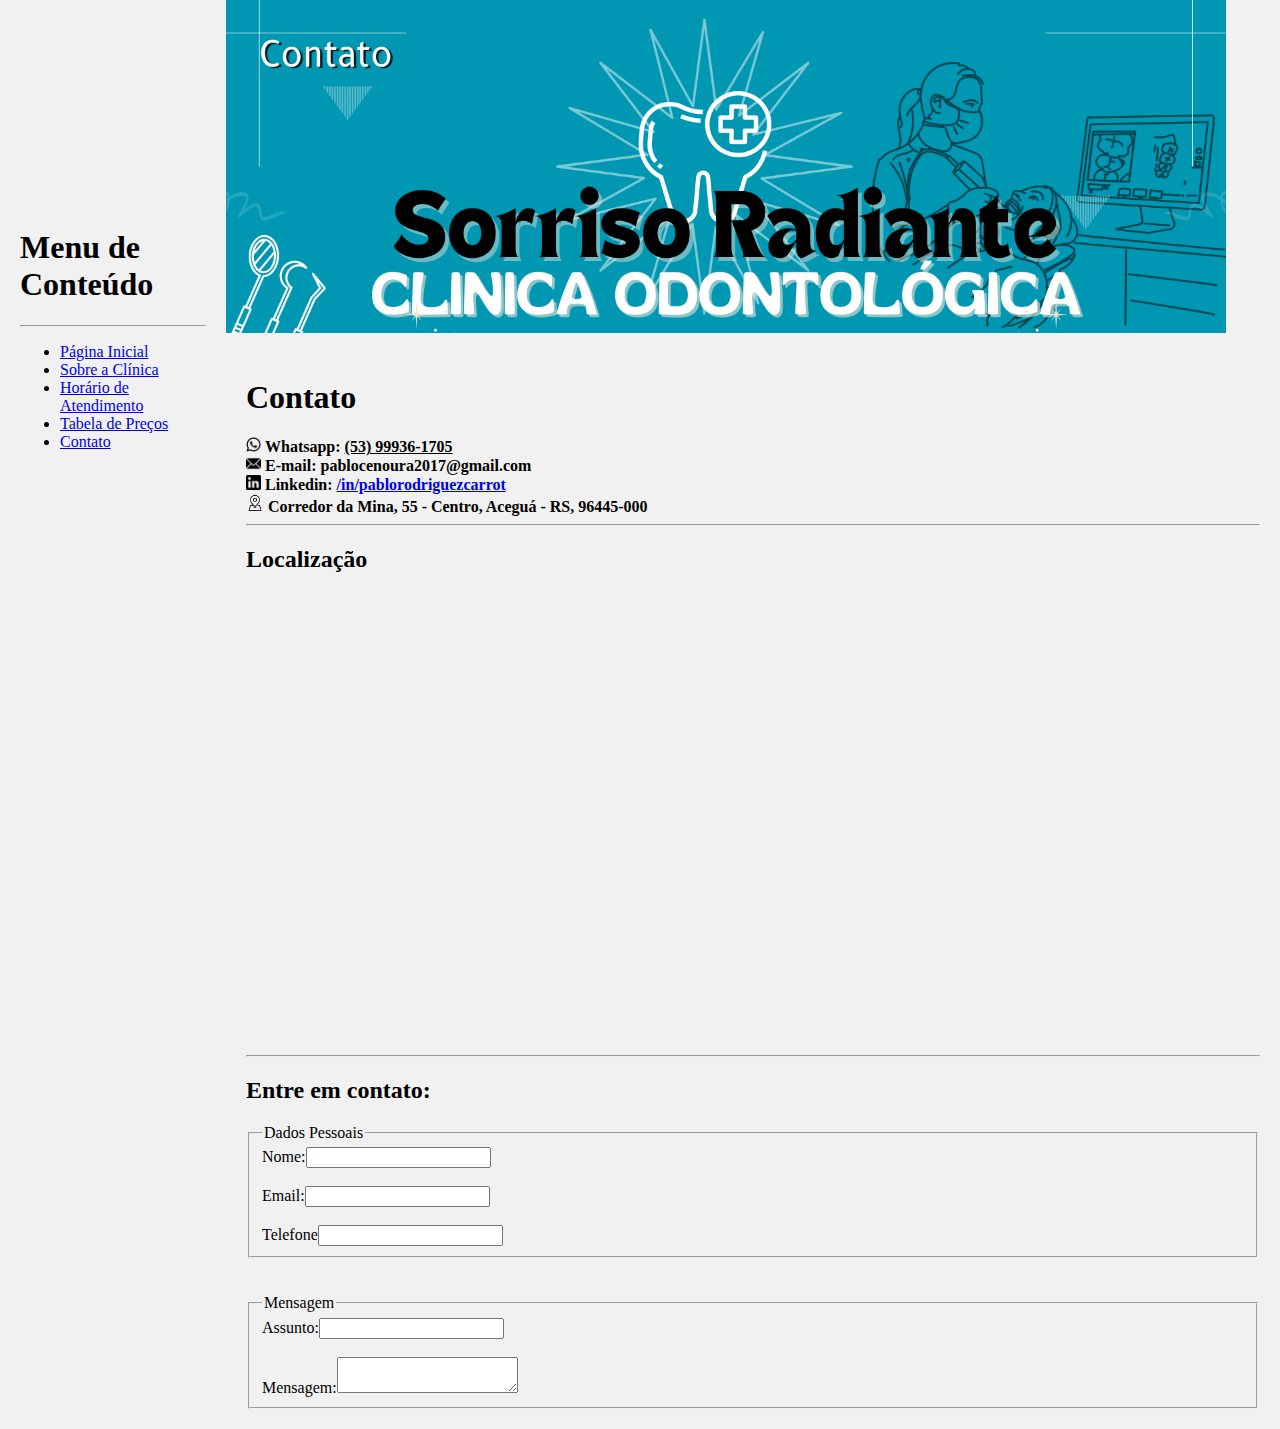
<file: Formação HTML DIO/Desafio HTML 2/contato.html>
<!DOCTYPE html>
<html lang="pt-br">
<head>
    <meta charset="UTF-8">
    <meta http-equiv="X-UA-Compatible" content="IE=edge">
    <meta name="viewport" content="width=device-width, initial-scale=1.0">
    <title>Contato - Sorriso Radiante - Clínica Odontológica</title>
    <link rel="stylesheet" href="base.css">
</head>
<body>
    <div class="wrapper">
        <div class="menu">
            <br>
            <br>
            <br>
            <br>
            <br>
            <br>
            <br>
            <br>
            <br>
            <br>
            <br>
            <h1>Menu de Conteúdo</h1>
            <hr>
            <ul>
                <li><a href="home.html">Página Inicial</a></li>
                <li><a href="sobre.html">Sobre a Clínica</a></li>
                <li><a href="atendimento.html">Horário de Atendimento</a></li>
                <li><a href="tabela.html">Tabela de Preços</a></li>
                <li><a href="contato.html">Contato</a></li>
            </ul>
        </div>

        <div class="main">
            <div class="header">
                <img src="src/header's/contato.png" width=1000>
            </div>
    
            <div class="content">
                <h1>Contato</h1>
                <img src="src/icons/whatsapp.png"width="15"/>
                    <strong>Whatsapp: <u>(53) 99936-1705</u></strong> <br>
                    <img src="src/icons/email.png" width="15"/>
                    <strong>E-mail: pablocenoura2017@gmail.com</strong> <br>
                    <img src="src/icons/linkedin.png" width="15">
                    <strong>Linkedin: <a href="https://www.linkedin.com/in/pablorodriguezcarrot/">/in/pablorodriguezcarrot</a></strong><br>
                    <img src="src/icons/endereco.png" width="18">
                    <strong>Corredor da Mina, 55 - Centro, Aceguá - RS, 96445-000</strong>
                <hr>
                <h2>Localização</h2>  
                <iframe src="https://www.google.com/maps/embed?pb=!1m14!1m12!1m3!1d448.7197436039796!2d-54.16014578668483!3d-31.871800111826822!2m3!1f0!2f0!3f0!3m2!1i1024!2i768!4f13.1!5e0!3m2!1spt-BR!2sbr!4v1696560156885!5m2!1spt-BR!2sbr" width="600" height="450" style="border:0;" allowfullscreen="" loading="lazy" referrerpolicy="no-referrer-when-downgrade"></iframe>
                <hr>
                <h2>Entre em contato:</h2>
                <form>
                    <fieldset>
                        <legend>Dados Pessoais</legend>
                        <label>Nome:</label><input type="text"/> <br>
                        <br>
                        <label>Email:</label><input type="email"/> <br>
                        <br>
                        <label>Telefone</label><input type="number"> <br>
                    </fieldset>
                    <br>
                    <br>
                    <fieldset>
                        <legend>Mensagem</legend>
                        <label>Assunto:</label><input type="text"/> <br>
                        <br>
                        <label>Mensagem:</label><textarea></textarea>
                    </fieldset>
                </form>
            </div>
        </div>
    </div>
</body>
</html>
</file>
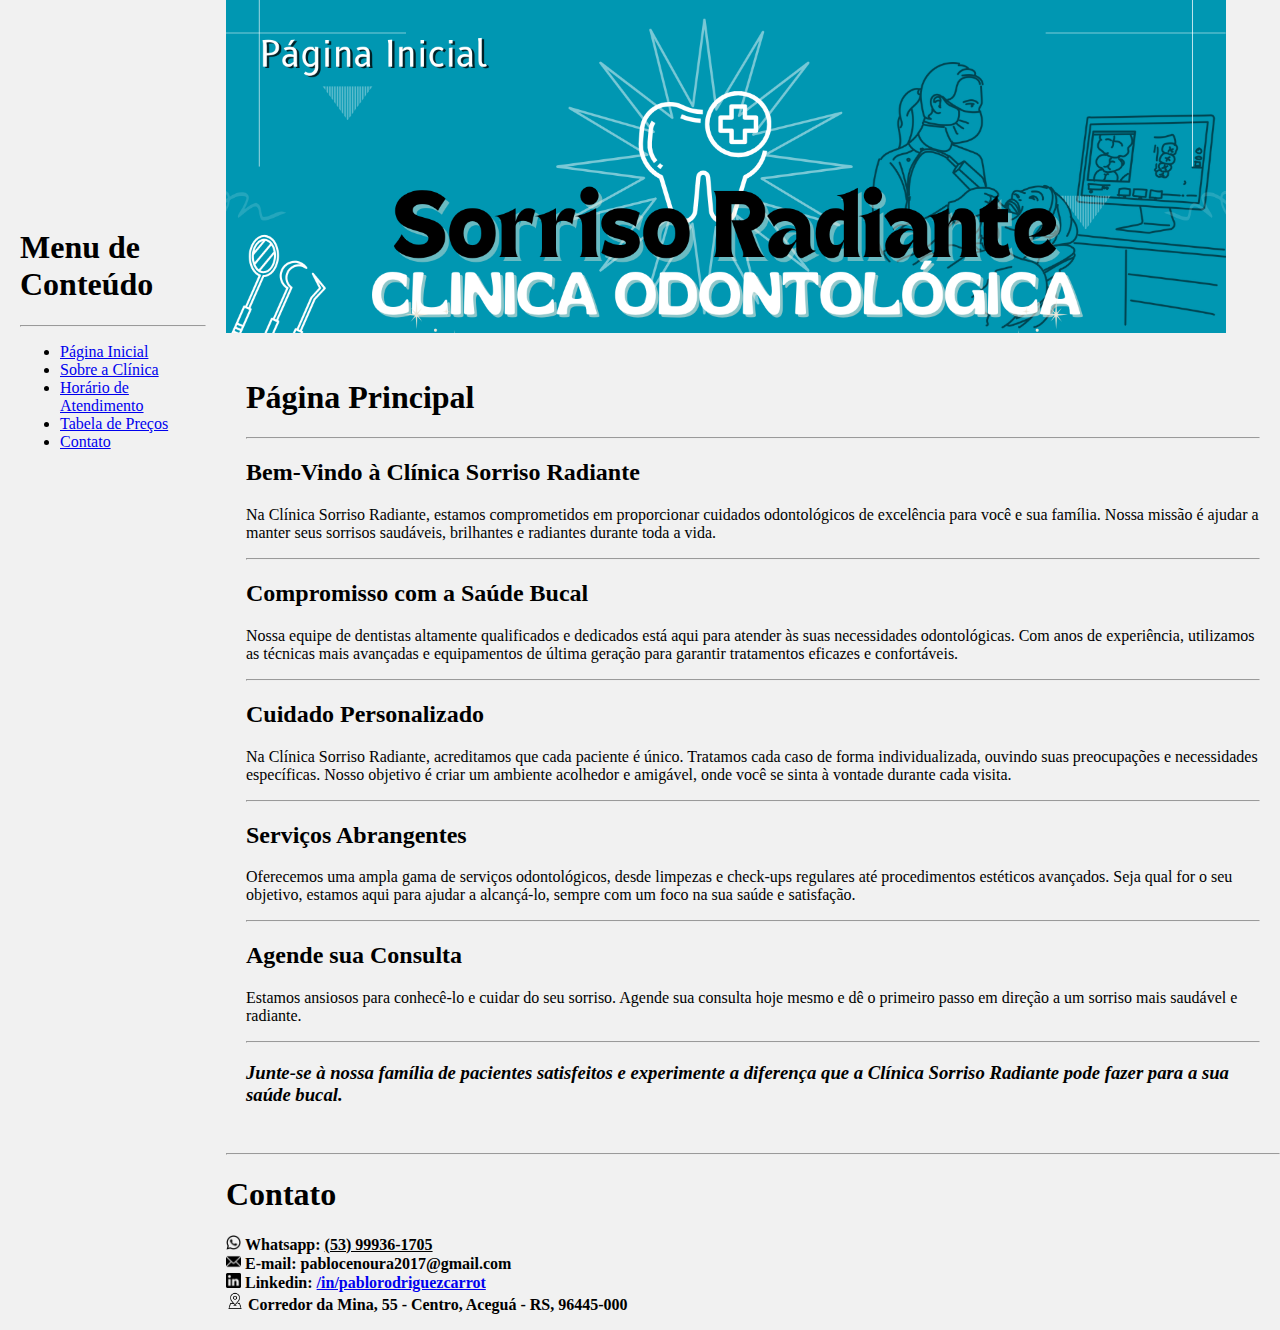
<file: Formação HTML DIO/Desafio HTML 2/home.html>
<!DOCTYPE html>
<html lang="pt-br">
<head>
    <meta charset="UTF-8">
    <meta http-equiv="X-UA-Compatible" content="IE=edge">
    <meta name="viewport" content="width=device-width, initial-scale=1.0">
    <title>Página inicial - Sorriso Radiante - Clínica Odontológica</title>
    <link rel="stylesheet" href="base.css">
</head>
<body>
    <div class="wrapper">
        <div class="menu">
            <br>
            <br>
            <br>
            <br>
            <br>
            <br>
            <br>
            <br>
            <br>
            <br>
            <br>
            <h1>Menu de Conteúdo</h1>
            <hr>
            <ul>
                <li><a href="home.html">Página Inicial</a></li>
                <li><a href="sobre.html">Sobre a Clínica</a></li>
                <li><a href="atendimento.html">Horário de Atendimento</a></li>
                <li><a href="tabela.html">Tabela de Preços</a></li>
                <li><a href="contato.html">Contato</a></li>
            </ul>
        </div>

        <div class="main">
            <div class="header">
                <img src="src/header's/paginaInicial.png" width=1000>
            </div>
    
            <div class="content">
                <h1>Página Principal</h1>
                <hr>
                <h2>Bem-Vindo à Clínica Sorriso Radiante</h2>
                <p>
                     Na Clínica Sorriso Radiante, estamos comprometidos em proporcionar cuidados odontológicos de excelência para você e sua família. Nossa missão é ajudar a manter seus sorrisos saudáveis, brilhantes e radiantes durante toda a vida.
                </p>
                <hr>
                <h2>Compromisso com a Saúde Bucal</h2>
                <p>
                    Nossa equipe de dentistas altamente qualificados e dedicados está aqui para atender às suas necessidades odontológicas. Com anos de experiência, utilizamos as técnicas mais avançadas e equipamentos de última geração para garantir tratamentos eficazes e confortáveis.
                </p>
                <hr>
                <h2>Cuidado Personalizado</h2>
                <p>
                    Na Clínica Sorriso Radiante, acreditamos que cada paciente é único. Tratamos cada caso de forma individualizada, ouvindo suas preocupações e necessidades específicas. Nosso objetivo é criar um ambiente acolhedor e amigável, onde você se sinta à vontade durante cada visita.
                </p>
                <hr>
                <h2>Serviços Abrangentes</h2>
                <p>
                    Oferecemos uma ampla gama de serviços odontológicos, desde limpezas e check-ups regulares até procedimentos estéticos avançados. Seja qual for o seu objetivo, estamos aqui para ajudar a alcançá-lo, sempre com um foco na sua saúde e satisfação.
                </p>
                <hr>
                <h2>Agende sua Consulta</h2>
                <p>
                    Estamos ansiosos para conhecê-lo e cuidar do seu sorriso. Agende sua consulta hoje mesmo e dê o primeiro passo em direção a um sorriso mais saudável e radiante.
                </p>
                <hr>
                <h3><i>Junte-se à nossa família de pacientes satisfeitos e experimente a diferença que a Clínica Sorriso Radiante pode fazer para a sua saúde bucal.</i></h3>
            </div>
    
            <div class="footer">
                <hr>
                <h1>Contato</h1>
                <p>
                    <img src="src/icons/whatsapp.png"width="15"/>
                    <strong>Whatsapp: <u>(53) 99936-1705</u></strong> <br>
                    <img src="src/icons/email.png" width="15"/>
                    <strong>E-mail: pablocenoura2017@gmail.com</strong> <br>
                    <img src="src/icons/linkedin.png" width="15">
                    <strong>Linkedin: <a href="https://www.linkedin.com/in/pablorodriguezcarrot/">/in/pablorodriguezcarrot</a></strong><br>
                    <img src="src/icons/endereco.png" width="18">
                    <strong>Corredor da Mina, 55 - Centro, Aceguá - RS, 96445-000</strong>
                </p>
            </div>
        </div>
    </div>
</body>
</html>
</file>
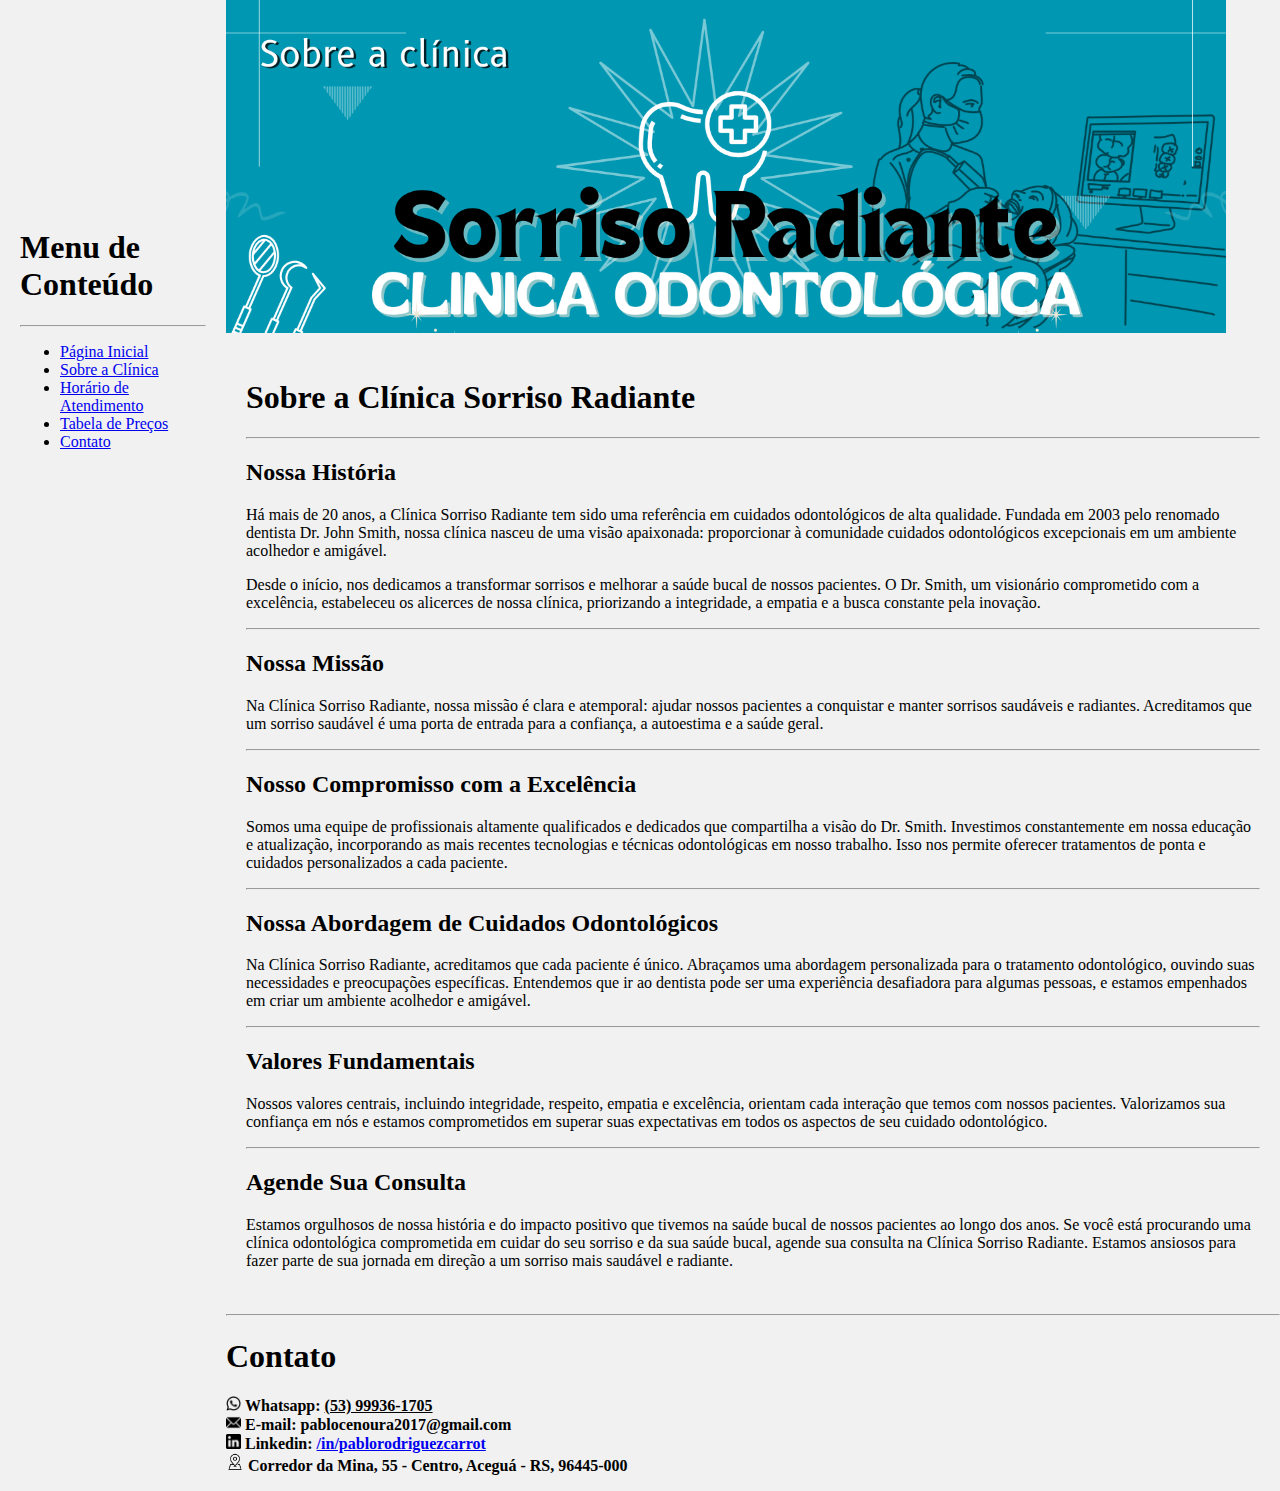
<file: Formação HTML DIO/Desafio HTML 2/sobre.html>
<!DOCTYPE html>
<html lang="pt-br">
<head>
    <meta charset="UTF-8">
    <meta http-equiv="X-UA-Compatible" content="IE=edge">
    <meta name="viewport" content="width=device-width, initial-scale=1.0">
    <title>Sobre a Clínica - Sorriso Radiante - Clínica Odontológica</title>
    <link rel="stylesheet" href="base.css">
</head>
<body>
    <div class="wrapper">
        <div class="menu">
            <br>
            <br>
            <br>
            <br>
            <br>
            <br>
            <br>
            <br>
            <br>
            <br>
            <br>
            <h1>Menu de Conteúdo</h1>
            <hr>
            <ul>
                <li><a href="home.html">Página Inicial</a></li>
                <li><a href="sobre.html">Sobre a Clínica</a></li>
                <li><a href="atendimento.html">Horário de Atendimento</a></li>
                <li><a href="tabela.html">Tabela de Preços</a></li>
                <li><a href="contato.html">Contato</a></li>
            </ul>
        </div>

        <div class="main">
            <div class="header">
                <img src="src/header's/sobre.png" width=1000>
            </div>
    
            <div class="content">
                <h1>Sobre a Clínica Sorriso Radiante</h1>
                <hr>
                <h2>Nossa História</h2>
                <p>
                    Há mais de 20 anos, a Clínica Sorriso Radiante tem sido uma referência em cuidados odontológicos de alta qualidade. Fundada em 2003 pelo renomado dentista Dr. John Smith, nossa clínica nasceu de uma visão apaixonada: proporcionar à comunidade cuidados odontológicos excepcionais em um ambiente acolhedor e amigável.
                </p>
                <p>
                    Desde o início, nos dedicamos a transformar sorrisos e melhorar a saúde bucal de nossos pacientes. O Dr. Smith, um visionário comprometido com a excelência, estabeleceu os alicerces de nossa clínica, priorizando a integridade, a empatia e a busca constante pela inovação.
                </p>
                <hr>
                <h2>Nossa Missão</h2>
                <p>
                    Na Clínica Sorriso Radiante, nossa missão é clara e atemporal: ajudar nossos pacientes a conquistar e manter sorrisos saudáveis e radiantes. Acreditamos que um sorriso saudável é uma porta de entrada para a confiança, a autoestima e a saúde geral.
                </p>
                <hr>
                <h2>Nosso Compromisso com a Excelência</h2>
                <p>
                    Somos uma equipe de profissionais altamente qualificados e dedicados que compartilha a visão do Dr. Smith. Investimos constantemente em nossa educação e atualização, incorporando as mais recentes tecnologias e técnicas odontológicas em nosso trabalho. Isso nos permite oferecer tratamentos de ponta e cuidados personalizados a cada paciente.
                </p>
                <hr>
                <h2>Nossa Abordagem de Cuidados Odontológicos</h2>
                <p>
                    Na Clínica Sorriso Radiante, acreditamos que cada paciente é único. Abraçamos uma abordagem personalizada para o tratamento odontológico, ouvindo suas necessidades e preocupações específicas. Entendemos que ir ao dentista pode ser uma experiência desafiadora para algumas pessoas, e estamos empenhados em criar um ambiente acolhedor e amigável.
                </p>
                <hr>
                <h2>Valores Fundamentais</h2>
                <p>
                    Nossos valores centrais, incluindo integridade, respeito, empatia e excelência, orientam cada interação que temos com nossos pacientes. Valorizamos sua confiança em nós e estamos comprometidos em superar suas expectativas em todos os aspectos de seu cuidado odontológico.
                </p>
                <hr>
                <h2>Agende Sua Consulta</h2>
                <p>
                    Estamos orgulhosos de nossa história e do impacto positivo que tivemos na saúde bucal de nossos pacientes ao longo dos anos. Se você está procurando uma clínica odontológica comprometida em cuidar do seu sorriso e da sua saúde bucal, agende sua consulta na Clínica Sorriso Radiante. Estamos ansiosos para fazer parte de sua jornada em direção a um sorriso mais saudável e radiante.
                </p>
            </div>
    
            <div class="footer">
                <hr>
                <h1>Contato</h1>
                <p>
                    <img src="src/icons/whatsapp.png"width="15"/>
                    <strong>Whatsapp: <u>(53) 99936-1705</u></strong> <br>
                    <img src="src/icons/email.png" width="15"/>
                    <strong>E-mail: pablocenoura2017@gmail.com</strong> <br>
                    <img src="src/icons/linkedin.png" width="15">
                    <strong>Linkedin: <a href="https://www.linkedin.com/in/pablorodriguezcarrot/">/in/pablorodriguezcarrot</a></strong><br>
                    <img src="src/icons/endereco.png" width="18">
                    <strong>Corredor da Mina, 55 - Centro, Aceguá - RS, 96445-000</strong>
                </p>
            </div>
        </div>
    </div>
</body>
</html>
</file>
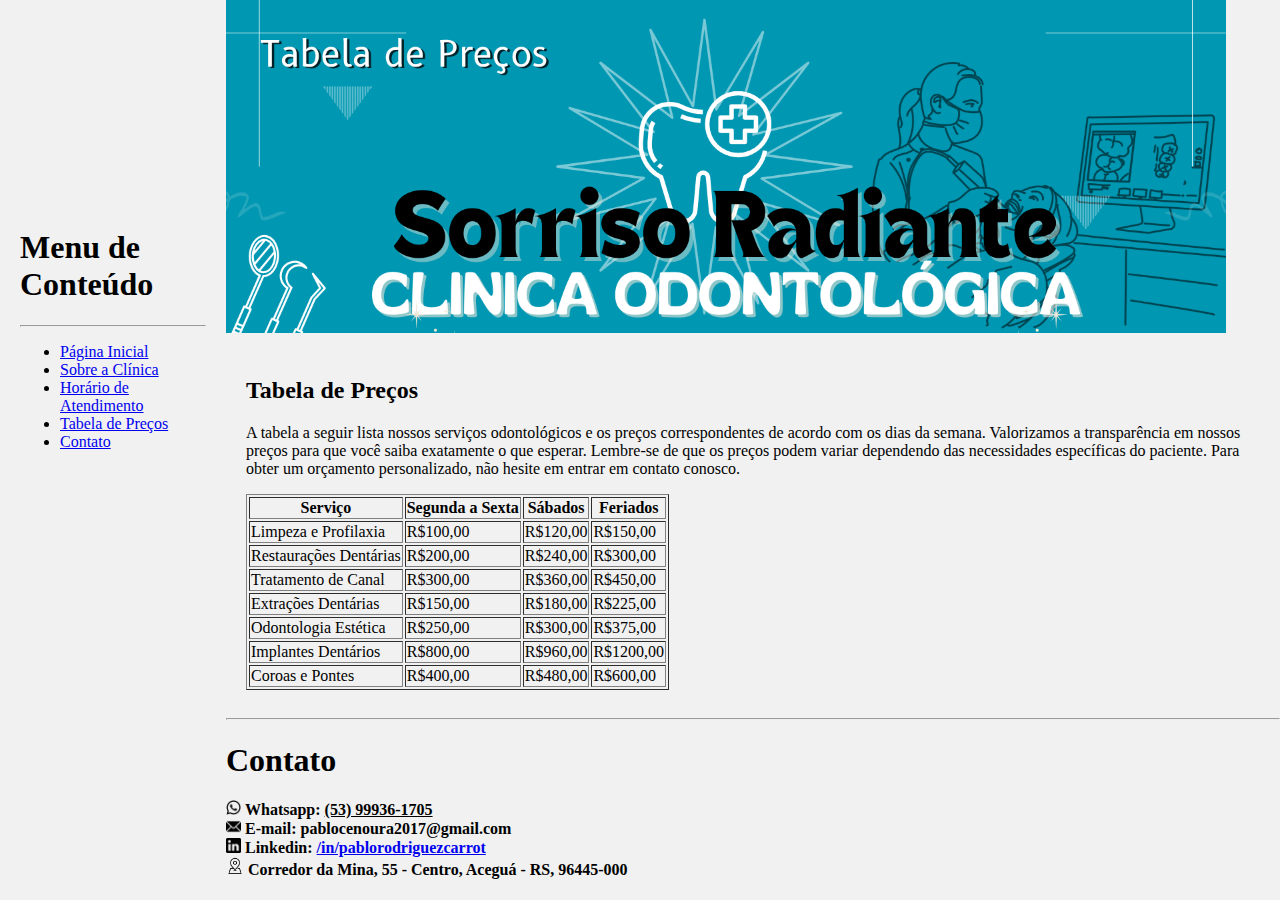
<file: Formação HTML DIO/Desafio HTML 2/tabela.html>
<!DOCTYPE html>
<html lang="pt-br">
<head>
    <meta charset="UTF-8">
    <meta http-equiv="X-UA-Compatible" content="IE=edge">
    <meta name="viewport" content="width=device-width, initial-scale=1.0">
    <title>Horário de Atendimento - Sorriso Radiante - Clínica Odontológica</title>
    <link rel="stylesheet" href="base.css">
</head>
<body>
    <div class="wrapper">
        <div class="menu">
            <br>
            <br>
            <br>
            <br>
            <br>
            <br>
            <br>
            <br>
            <br>
            <br>
            <br>
            <h1>Menu de Conteúdo</h1>
            <hr>
            <ul>
                <li><a href="home.html">Página Inicial</a></li>
                <li><a href="sobre.html">Sobre a Clínica</a></li>
                <li><a href="atendimento.html">Horário de Atendimento</a></li>
                <li><a href="tabela.html">Tabela de Preços</a></li>
                <li><a href="contato.html">Contato</a></li>
            </ul>
        </div>

        <div class="main">
            <div class="header">
                <img src="src/header's/tabelaPrecos.png" width=1000>
            </div>
    
            <div class="content">
                <h2>Tabela de Preços</h2>
                <p>
                    A tabela a seguir lista nossos serviços odontológicos e os preços correspondentes de acordo com os dias da semana. Valorizamos a transparência em nossos preços para que você saiba exatamente o que esperar. Lembre-se de que os preços podem variar dependendo das necessidades específicas do paciente. Para obter um orçamento personalizado, não hesite em entrar em contato conosco.  
                </p>
                <table border="1">
                    <thead>
                        <tr>
                            <th>Serviço</th>
                            <th>Segunda a Sexta</th>
                            <th>Sábados</th>
                            <th>Feriados</th>
                        </tr>
                    </thead>
                    <tbody>
                        <tr>
                            <td>Limpeza e Profilaxia</td>
                            <td>R$100,00</td>
                            <td>R$120,00</td>
                            <td>R$150,00</td>
                        </tr>
                        <tr>
                            <td>Restaurações Dentárias</td>
                            <td>R$200,00</td>
                            <td>R$240,00</td>
                            <td>R$300,00</td>
                        </tr>
                        <tr>
                            <td>Tratamento de Canal</td>
                            <td>R$300,00</td>
                            <td>R$360,00</td>
                            <td>R$450,00</td>
                        </tr>
                        <tr>
                            <td>Extrações Dentárias</td>
                            <td>R$150,00</td>
                            <td>R$180,00</td>
                            <td>R$225,00</td>
                        </tr>
                        <tr>
                            <td>Odontologia Estética</td>
                            <td>R$250,00</td>
                            <td>R$300,00</td>
                            <td>R$375,00</td>
                        </tr>
                        <tr>
                            <td>Implantes Dentários</td>
                            <td>R$800,00</td>
                            <td>R$960,00</td>
                            <td>R$1200,00</td>
                        </tr>
                        <tr>
                            <td>Coroas e Pontes</td>
                            <td>R$400,00</td>
                            <td>R$480,00</td>
                            <td>R$600,00</td>
                        </tr>
                    </tbody>
                </table>
            </div>
    
            <div class="footer">
                <hr>
                <h1>Contato</h1>
                <p>
                    <img src="src/icons/whatsapp.png"width="15"/>
                    <strong>Whatsapp: <u>(53) 99936-1705</u></strong> <br>
                    <img src="src/icons/email.png" width="15"/>
                    <strong>E-mail: pablocenoura2017@gmail.com</strong> <br>
                    <img src="src/icons/linkedin.png" width="15">
                    <strong>Linkedin: <a href="https://www.linkedin.com/in/pablorodriguezcarrot/">/in/pablorodriguezcarrot</a></strong><br>
                    <img src="src/icons/endereco.png" width="18">
                    <strong>Corredor da Mina, 55 - Centro, Aceguá - RS, 96445-000</strong>
                </p>
            </div>
        </div>
    </div>
</body>
</html>
</file>
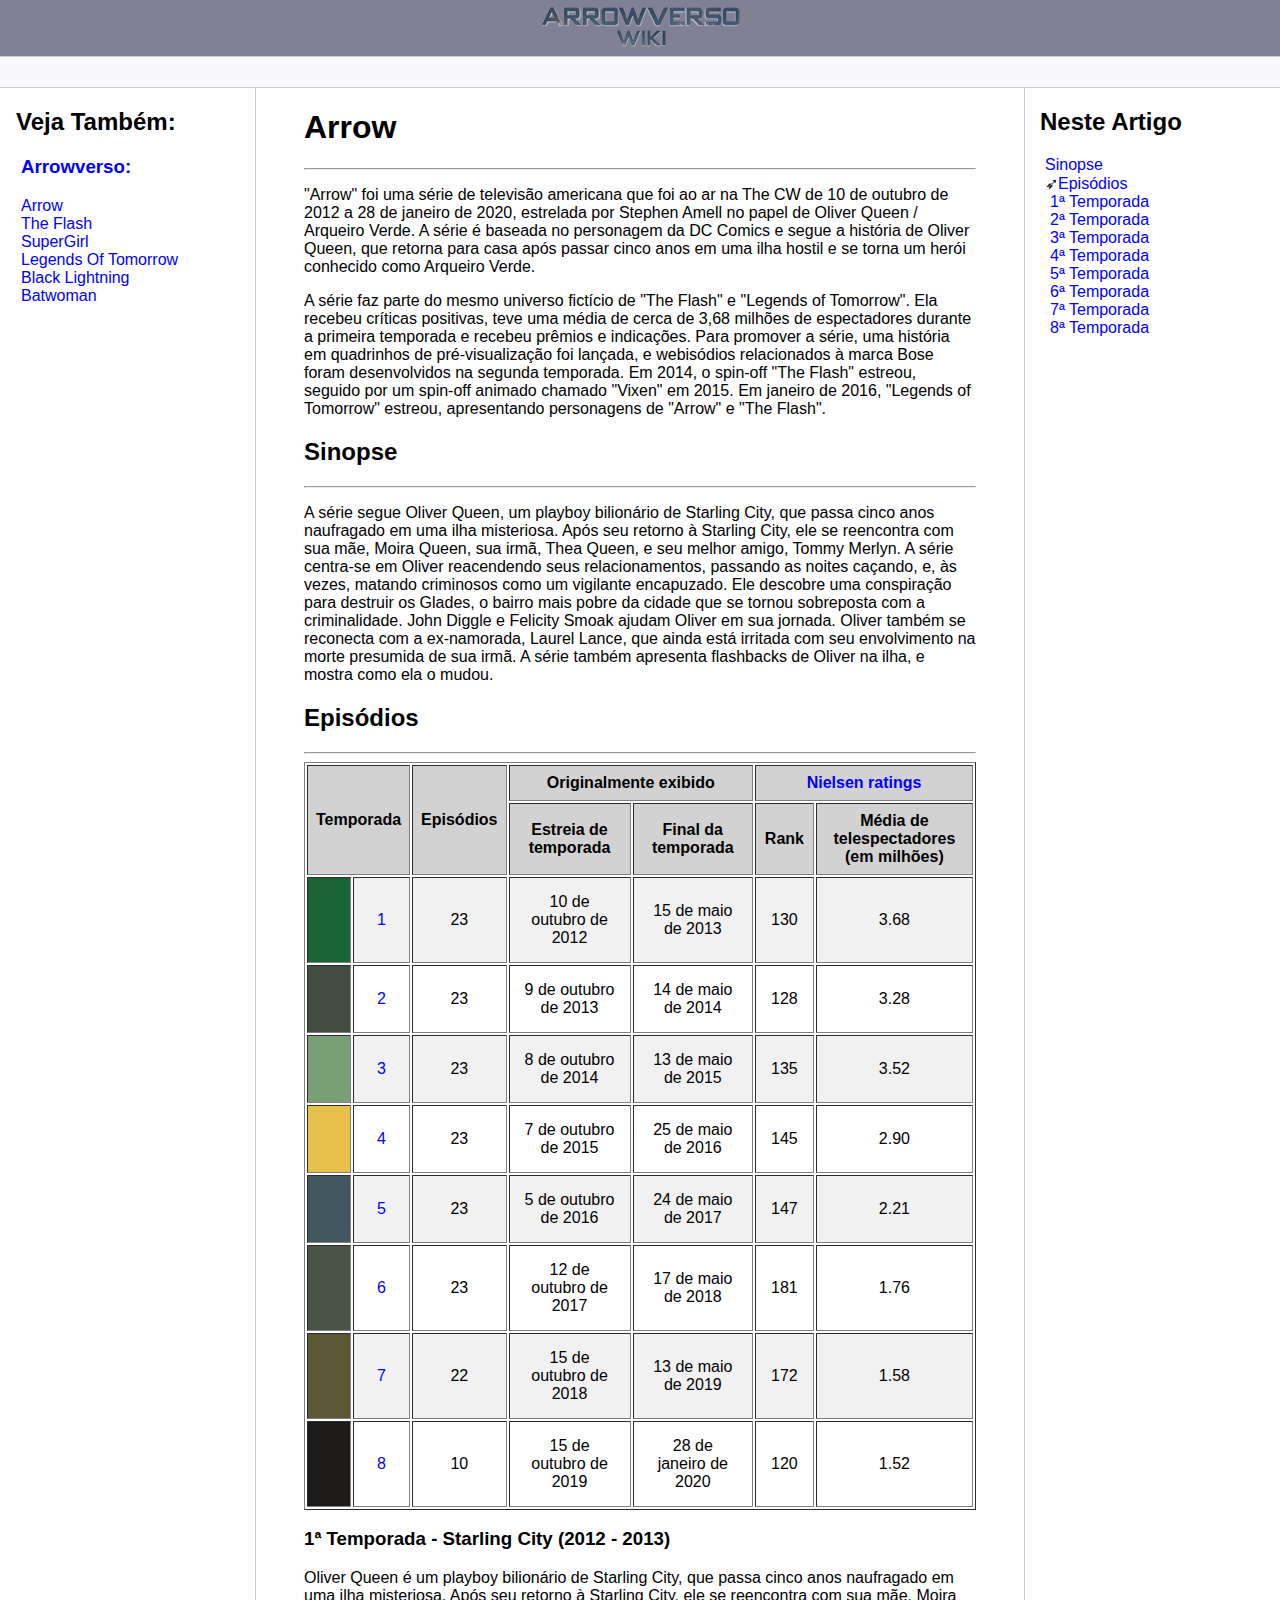
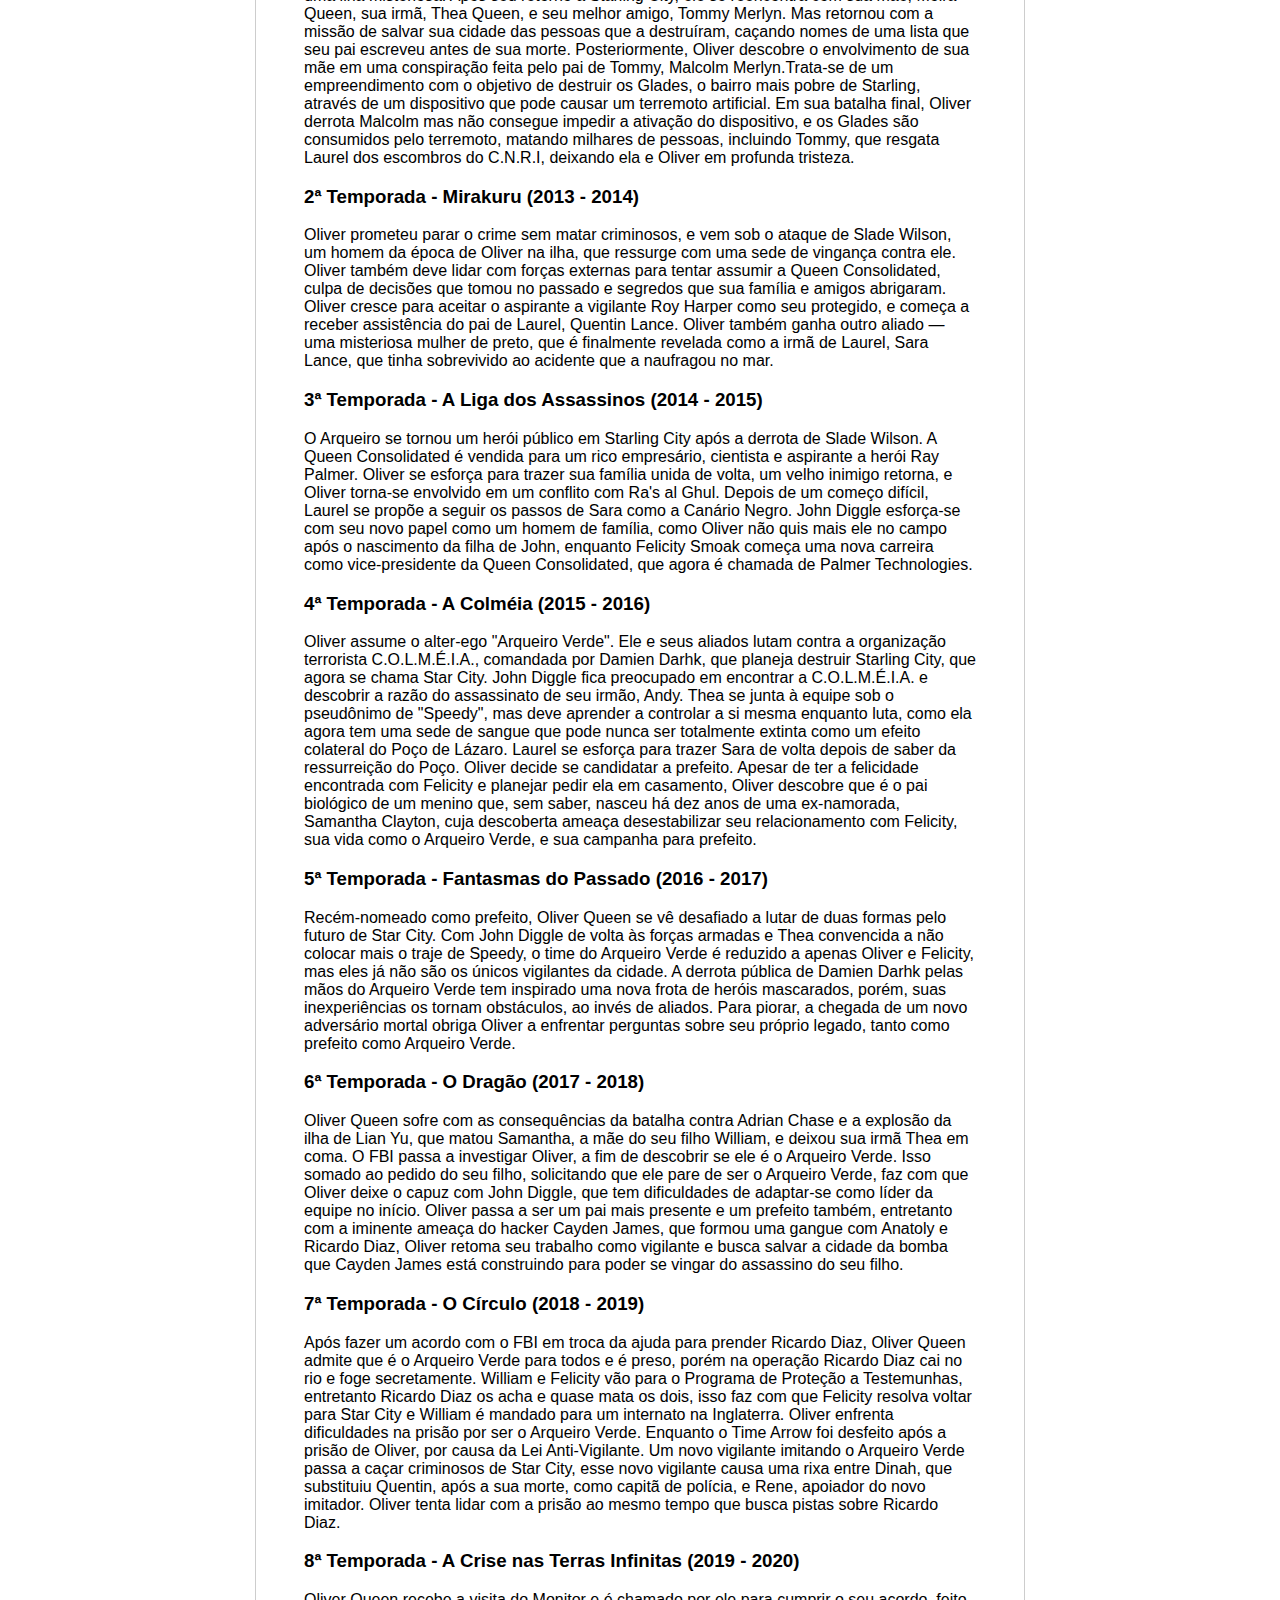
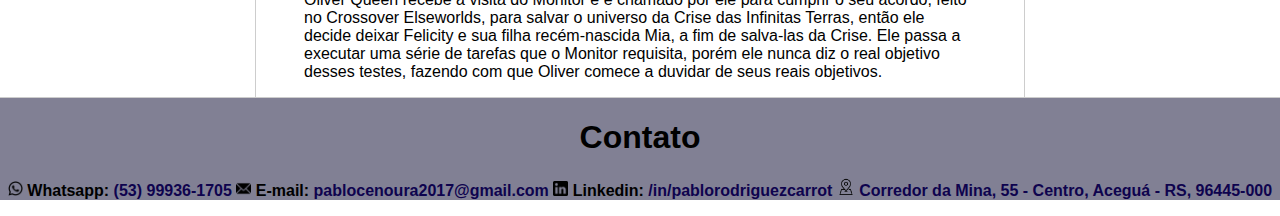
<file: Formação HTML DIO/Desafio HTML 3/arrow.html>
<!DOCTYPE html>
<html lang="pt-br">
    <head>
        <meta charset="UTF-8">
        <meta http-equiv="X-UA-Compatible" content="IE=edge">
        <meta name="viewport" content="width=device-width, initial-scale=1.0">
        <title>Arrow - Arrowverso Wiki</title>
        <link rel="stylesheet" href="assets/css/style.css">
    </head>
    <body>

        <header>
            <img src="assets/images/Site-logo.png" width="200" alt="logo arrowverso wiki"/>
        </header>

        <div class="bar"></div>

        <section class="main">
            <nav>
                <h2>Veja Também:</h2>
                <ul>
                    <li><a href="index.html"><h3>Arrowverso:</h3></a></li>
                    <li><a href="arrow.html">Arrow</a></li>
                    <li><a href="theFlash.html">The Flash</a></li>
                    <li><a href="supergirl.html">SuperGirl</a></li>
                    <li><a href="legends.html">Legends Of Tomorrow</a></li>
                    <li><a href="blackLightning.html">Black Lightning</a></li>
                    <li><a href="batwoman.html">Batwoman</a></li>
                </ul>
            </nav>

            <main>
                <section class="body">
                </section>
                <h1>Arrow</h1>
                <hr>
                <p>
                    "Arrow" foi uma série de televisão americana que foi ao ar na The CW de 10 de outubro de 2012 a 28 de janeiro de 2020, estrelada por Stephen Amell no papel de Oliver Queen / Arqueiro Verde. A série é baseada no personagem da DC Comics e segue a história de Oliver Queen, que retorna para casa após passar cinco anos em uma ilha hostil e se torna um herói conhecido como Arqueiro Verde.
                </p>
                <p>
                    A série faz parte do mesmo universo fictício de "The Flash" e "Legends of Tomorrow". Ela recebeu críticas positivas, teve uma média de cerca de 3,68 milhões de espectadores durante a primeira temporada e recebeu prêmios e indicações. Para promover a série, uma história em quadrinhos de pré-visualização foi lançada, e webisódios relacionados à marca Bose foram desenvolvidos na segunda temporada. Em 2014, o spin-off "The Flash" estreou, seguido por um spin-off animado chamado "Vixen" em 2015. Em janeiro de 2016, "Legends of Tomorrow" estreou, apresentando personagens de "Arrow" e "The Flash".
                </p>
                <h2 id="sinopse">Sinopse</h2>
                <hr>
                <p>
                    A série segue Oliver Queen, um playboy bilionário de Starling City, que passa cinco anos naufragado em uma ilha misteriosa. Após seu retorno à Starling City, ele se reencontra com sua mãe, Moira Queen, sua irmã, Thea Queen, e seu melhor amigo, Tommy Merlyn. A série centra-se em Oliver reacendendo seus relacionamentos, passando as noites caçando, e, às vezes, matando criminosos como um vigilante encapuzado. Ele descobre uma conspiração para destruir os Glades, o bairro mais pobre da cidade que se tornou sobreposta com a criminalidade. John Diggle e Felicity Smoak ajudam Oliver em sua jornada. Oliver também se reconecta com a ex-namorada, Laurel Lance, que ainda está irritada com seu envolvimento na morte presumida de sua irmã. A série também apresenta flashbacks de Oliver na ilha, e mostra como ela o mudou.
                </p>
                <h2 id="episodios">Episódios</h2>
                <hr>
                <table border="1">
                    <thead>
                        <tr>
                            <th rowspan="2" colspan="2">Temporada</th>
                            <th rowspan="2">Episódios</th>
                            <th colspan="2">Originalmente exibido</th>
                            <th colspan="2"><a href="https://pt.wikipedia.org/wiki/Nielsen_Ratings" target="_blank">Nielsen ratings</a></th>
                        </tr>
                        <tr>
                            <th>Estreia de temporada</th>
                            <th>Final da temporada</th>
                            <th>Rank</th>
                            <th>Média de telespectadores <br> (em milhões)</th>
                        </tr>
                    </thead>
                    <tbody>
                        <tr>
                            <td style="width: 12px; background: #1a6436;"></td>
                            <td><a href="#temp1">1</a></td>
                            <td>23</td>
                            <td>10 de outubro de 2012</td>
                            <td>15 de maio de 2013</td>
                            <td>130</td>
                            <td>3.68</td>
                        </tr>
                        <tr>
                            <td style="width: 12px; background: #424C40;"></td>
                            <td><a href="#temp2">2</a></td>
                            <td>23</td>
                            <td>9 de outubro de 2013</td>
                            <td>14 de maio de 2014</td>
                            <td>128</td>
                            <td>3.28</td>
                        </tr>
                        <tr>
                            <td style="width: 12px; background: #799F77;"></td>
                            <td><a href="#temp3">3</a></td>
                            <td>23</td>
                            <td>8 de outubro de 2014</td>
                            <td>13 de maio de 2015</td>
                            <td>135</td>
                            <td>3.52</td>
                        </tr>
                        <tr>
                            <td style="width: 12px; background: #E7C14B;"></td>
                            <td><a href="#temp4">4</a></td>
                            <td>23</td>
                            <td>7 de outubro de 2015</td>
                            <td>25 de maio de 2016</td>
                            <td>145</td>
                            <td>2.90</td>
                        </tr>
                        <tr>
                            <td style="width: 12px; background: #405760;"></td>
                            <td><a href="#temp5">5</a></td>
                            <td>23</td>
                            <td>5 de outubro de 2016</td>
                            <td>24 de maio de 2017</td>
                            <td>147</td>
                            <td>2.21</td>
                        </tr>
                        <tr>
                            <td style="width: 12px; background: #4A5446;"></td>
                            <td><a href="#temp6">6</a></td>
                            <td>23</td>
                            <td>12 de outubro de 2017</td>
                            <td>17 de maio de 2018</td>
                            <td>181</td>
                            <td>1.76</td>
                        </tr>
                        <tr>
                            <td style="width: 12px; background: #5C5734;"></td>
                            <td><a href="#temp7">7</a></td>
                            <td>22</td>
                            <td>15 de outubro de 2018</td>
                            <td>13 de maio de 2019</td>
                            <td>172</td>
                            <td>1.58</td>
                        </tr>
                        <tr>
                            <td style="width: 12px; background: #1D1C1A;"></td>
                            <td><a href="#temp8">8</a></td>
                            <td>10</td>
                            <td>15 de outubro de 2019</td>
                            <td>28 de janeiro de 2020</td>
                            <td>120</td>
                            <td>1.52</td>
                        </tr>
                    </tbody>
                </table>
                <h3 id="temp1">1ª Temporada - Starling City (2012 - 2013) </h3>
                <p>
                    Oliver Queen é um playboy bilionário de Starling City, que passa cinco anos naufragado em uma ilha misteriosa. Após seu retorno à Starling City, ele se reencontra com sua mãe, Moira Queen, sua irmã, Thea Queen, e seu melhor amigo, Tommy Merlyn. Mas retornou com a missão de salvar sua cidade das pessoas que a destruíram, caçando nomes de uma lista que seu pai escreveu antes de sua morte. Posteriormente, Oliver descobre o envolvimento de sua mãe em uma conspiração feita pelo pai de Tommy, Malcolm Merlyn.Trata-se de um empreendimento com o objetivo de destruir os Glades, o bairro mais pobre de Starling, através de um dispositivo que pode causar um terremoto artificial. Em sua batalha final, Oliver derrota Malcolm mas não consegue impedir a ativação do dispositivo, e os Glades são consumidos pelo terremoto, matando milhares de pessoas, incluindo Tommy, que resgata Laurel dos escombros do C.N.R.I, deixando ela e Oliver em profunda tristeza.
                </p>
                <h3 id="temp2">2ª Temporada - Mirakuru (2013 - 2014)</h3>
                <p>
                    Oliver prometeu parar o crime sem matar criminosos, e vem sob o ataque de Slade Wilson, um homem da época de Oliver na ilha, que ressurge com uma sede de vingança contra ele. Oliver também deve lidar com forças externas para tentar assumir a Queen Consolidated, culpa de decisões que tomou no passado e segredos que sua família e amigos abrigaram. Oliver cresce para aceitar o aspirante a vigilante Roy Harper como seu protegido, e começa a receber assistência do pai de Laurel, Quentin Lance. Oliver também ganha outro aliado — uma misteriosa mulher de preto, que é finalmente revelada como a irmã de Laurel, Sara Lance, que tinha sobrevivido ao acidente que a naufragou no mar.  
                </p>
                <h3 id="temp3">3ª Temporada - A Liga dos Assassinos (2014 - 2015)</h3>
                <p>
                    O Arqueiro se tornou um herói público em Starling City após a derrota de Slade Wilson. A Queen Consolidated é vendida para um rico empresário, cientista e aspirante a herói Ray Palmer. Oliver se esforça para trazer sua família unida de volta, um velho inimigo retorna, e Oliver torna-se envolvido em um conflito com Ra's al Ghul. Depois de um começo difícil, Laurel se propõe a seguir os passos de Sara como a Canário Negro. John Diggle esforça-se com seu novo papel como um homem de família, como Oliver não quis mais ele no campo após o nascimento da filha de John, enquanto Felicity Smoak começa uma nova carreira como vice-presidente da Queen Consolidated, que agora é chamada de Palmer Technologies.
                </p>
                <h3 id="temp4">4ª Temporada - A Colméia (2015 - 2016)</h3>
                <p>
                    Oliver assume o alter-ego "Arqueiro Verde". Ele e seus aliados lutam contra a organização terrorista C.O.L.M.É.I.A., comandada por Damien Darhk, que planeja destruir Starling City, que agora se chama Star City. John Diggle fica preocupado em encontrar a C.O.L.M.É.I.A. e descobrir a razão do assassinato de seu irmão, Andy. Thea se junta à equipe sob o pseudônimo de "Speedy", mas deve aprender a controlar a si mesma enquanto luta, como ela agora tem uma sede de sangue que pode nunca ser totalmente extinta como um efeito colateral do Poço de Lázaro. Laurel se esforça para trazer Sara de volta depois de saber da ressurreição do Poço. Oliver decide se candidatar a prefeito. Apesar de ter a felicidade encontrada com Felicity e planejar pedir ela em casamento, Oliver descobre que é o pai biológico de um menino que, sem saber, nasceu há dez anos de uma ex-namorada, Samantha Clayton, cuja descoberta ameaça desestabilizar seu relacionamento com Felicity, sua vida como o Arqueiro Verde, e sua campanha para prefeito.
                </p>
                <h3 id="temp5">5ª Temporada - Fantasmas do Passado (2016 - 2017)</h3>
                <p>
                    Recém-nomeado como prefeito, Oliver Queen se vê desafiado a lutar de duas formas pelo futuro de Star City. Com John Diggle de volta às forças armadas e Thea convencida a não colocar mais o traje de Speedy, o time do Arqueiro Verde é reduzido a apenas Oliver e Felicity, mas eles já não são os únicos vigilantes da cidade. A derrota pública de Damien Darhk pelas mãos do Arqueiro Verde tem inspirado uma nova frota de heróis mascarados, porém, suas inexperiências os tornam obstáculos, ao invés de aliados. Para piorar, a chegada de um novo adversário mortal obriga Oliver a enfrentar perguntas sobre seu próprio legado, tanto como prefeito como Arqueiro Verde.
                </p>
                <h3 id="temp6">6ª Temporada - O Dragão (2017 - 2018)</h3>
                <p>
                    Oliver Queen sofre com as consequências da batalha contra Adrian Chase e a explosão da ilha de Lian Yu, que matou Samantha, a mãe do seu filho William, e deixou sua irmã Thea em coma. O FBI passa a investigar Oliver, a fim de descobrir se ele é o Arqueiro Verde. Isso somado ao pedido do seu filho, solicitando que ele pare de ser o Arqueiro Verde, faz com que Oliver deixe o capuz com John Diggle, que tem dificuldades de adaptar-se como líder da equipe no início. Oliver passa a ser um pai mais presente e um prefeito também, entretanto com a iminente ameaça do hacker Cayden James, que formou uma gangue com Anatoly e Ricardo Diaz, Oliver retoma seu trabalho como vigilante e busca salvar a cidade da bomba que Cayden James está construindo para poder se vingar do assassino do seu filho.
                </p>
                <h3 id="temp7">7ª Temporada - O Círculo (2018 - 2019)</h3>
                <p>
                    Após fazer um acordo com o FBI em troca da ajuda para prender Ricardo Diaz, Oliver Queen admite que é o Arqueiro Verde para todos e é preso, porém na operação Ricardo Diaz cai no rio e foge secretamente. William e Felicity vão para o Programa de Proteção a Testemunhas, entretanto Ricardo Diaz os acha e quase mata os dois, isso faz com que Felicity resolva voltar para Star City e William é mandado para um internato na Inglaterra. Oliver enfrenta dificuldades na prisão por ser o Arqueiro Verde. Enquanto o Time Arrow foi desfeito após a prisão de Oliver, por causa da Lei Anti-Vigilante. Um novo vigilante imitando o Arqueiro Verde passa a caçar criminosos de Star City, esse novo vigilante causa uma rixa entre Dinah, que substituiu Quentin, após a sua morte, como capitã de polícia, e Rene, apoiador do novo imitador. Oliver tenta lidar com a prisão ao mesmo tempo que busca pistas sobre Ricardo Diaz.
                </p>
                <h3 id="temp8">8ª Temporada - A Crise nas Terras Infinitas (2019 - 2020)</h3>
                <p>
                    Oliver Queen recebe a visita do Monitor e é chamado por ele para cumprir o seu acordo, feito no Crossover Elseworlds, para salvar o universo da Crise das Infinitas Terras, então ele decide deixar Felicity e sua filha recém-nascida Mia, a fim de salva-las da Crise. Ele passa a executar uma série de tarefas que o Monitor requisita, porém ele nunca diz o real objetivo desses testes, fazendo com que Oliver comece a duvidar de seus reais objetivos.
                </p>
            </main>

            <article>
                <h2>Neste Artigo</h2>
                <ul>
                    <li><a href="#sinopse">Sinopse</a></li>
                    <li><details open>
                        <summary><a href="#episodios">Episódios</a></summary>
                        <ul>
                            <li><a href="#temp1">1ª Temporada</a></li>
                            <li><a href="#temp2">2ª Temporada</a></li>
                            <li><a href="#temp3">3ª Temporada</a></li>
                            <li><a href="#temp4">4ª Temporada</a></li>
                            <li><a href="#temp5">5ª Temporada</a></li>
                            <li><a href="#temp6">6ª Temporada</a></li>
                            <li><a href="#temp7">7ª Temporada</a></li>
                            <li><a href="#temp8">8ª Temporada</a></li>
                        </ul>
                    </details></li>
                </ul>
            </article>
        </section>

        <footer>
            <h1>Contato</h1>
                    <p>
                        <img src="assets/icons/whatsapp.png"width="15" alt="icon whatsapp"/>
                        <strong>Whatsapp: <a href="tel:+5553999361705">(53) 99936-1705</a></u></strong>
                        <img src="assets/icons/email.png" width="15" alt="icon email"/>
                        <strong>E-mail: <a href="mailto:pablocenoura2017@gmail.com">pablocenoura2017@gmail.com</a></strong>
                        <img src="assets/icons/linkedin.png" width="15" alt="icon linkedin"/>
                        <strong>Linkedin: <a href="https://www.linkedin.com/in/pablorodriguezcarrot/">/in/pablorodriguezcarrot</a>   </strong>
                        <img src="assets/icons/endereco.png" width="18" alt="icon localização"/>
                        <strong><a href="https://www.google.com/maps/place/Corredor+da+Mina,+55+-+Centro,+Acegu%C3%A1+-+RS,+96445-000/@-31.8719398,-54.1608867,19z/data=!4m6!3m5!1s0x9508b21791e64427:0x6c11ec121aa8c289!8m2!3d-31.8719182!4d-54.1603945!16s%2Fg%2F11jyyl5lbp?entry=ttu">Corredor da Mina, 55 - Centro, Aceguá - RS, 96445-000</a></strong>
                    </p>
        </footer>
</body>
</html>
</file>
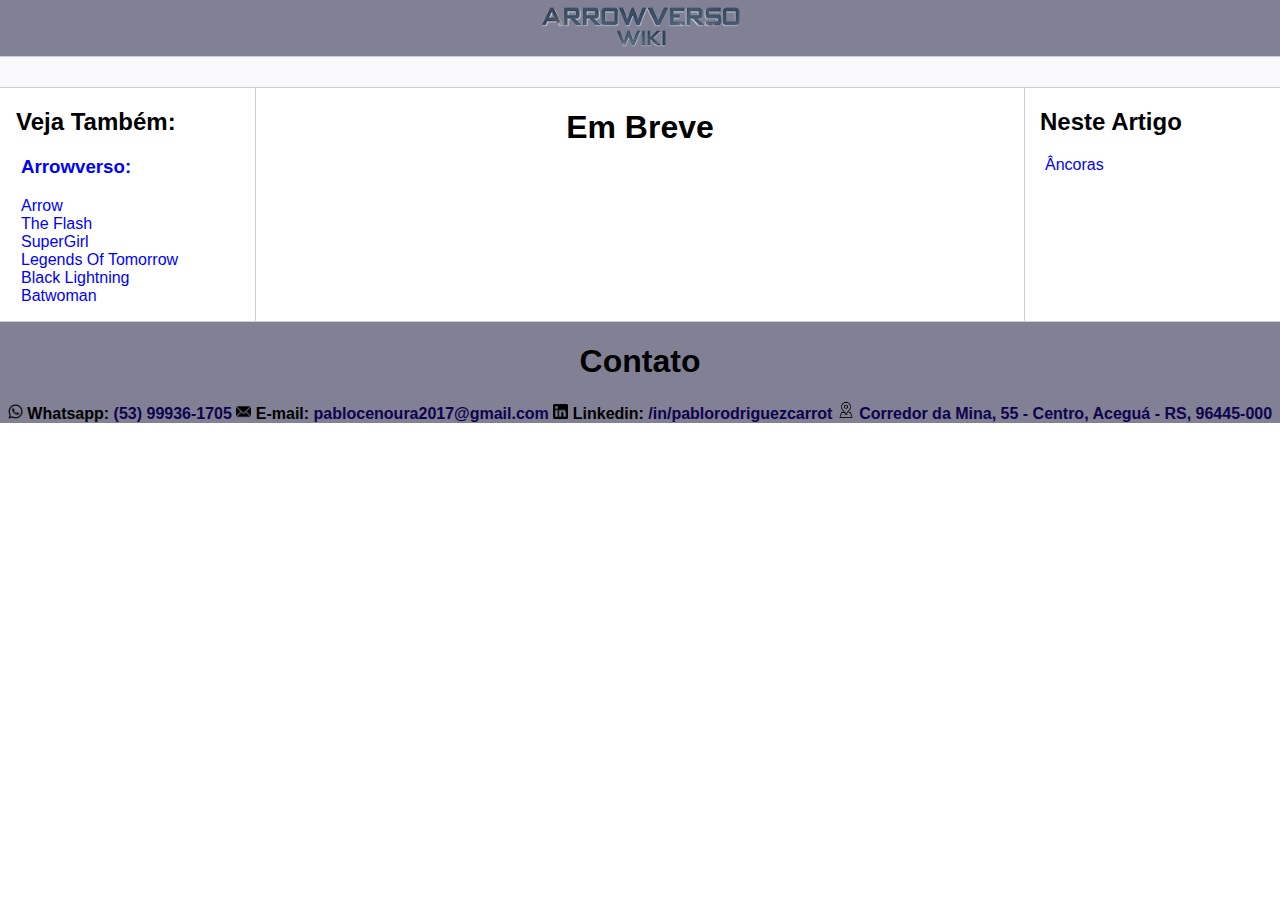
<file: Formação HTML DIO/Desafio HTML 3/batwoman.html>
<!DOCTYPE html>
<html lang="pt-br">
    <head>
        <meta charset="UTF-8">
        <meta http-equiv="X-UA-Compatible" content="IE=edge">
        <meta name="viewport" content="width=device-width, initial-scale=1.0">
        <title>Arrowverso -Arrowverso Wiki</title>
        <link rel="stylesheet" href="assets/css/style.css">
    </head>
    <body>

        <header>
            <img src="assets/images/Site-logo.png" width="200" alt="logo arrowverso wiki"/>
        </header>

        <div class="bar"></div>

        <section class="main">
            <nav>
                <h2>Veja Também:</h2>
                <ul>
                    <li><a href="index.html"><h3>Arrowverso:</h3></a></li>
                    <li><a href="arrow.html">Arrow</a></li>
                    <li><a href="theFlash.html">The Flash</a></li>
                    <li><a href="supergirl.html">SuperGirl</a></li>
                    <li><a href="legends.html">Legends Of Tomorrow</a></li>
                    <li><a href="blackLightning.html">Black Lightning</a></li>
                    <li><a href="batwoman.html">Batwoman</a></li>
                </ul>
            </nav>

            <main>
                <section class="body">
                </section>
                <h1 style="text-align: center;">Em Breve</h1>
            </main>

            <article>
                <h2>Neste Artigo</h2>
                <ul>
                    <li><a href="#">Âncoras</a></li>
                </ul>
            </article>
        </section>

        <footer>
            <h1>Contato</h1>
                    <p>
                        <img src="assets/icons/whatsapp.png"width="15" alt="icon whatsapp"/>
                        <strong>Whatsapp: <a href="tel:+5553999361705">(53) 99936-1705</a></u></strong>
                        <img src="assets/icons/email.png" width="15" alt="icon email"/>
                        <strong>E-mail: <a href="mailto:pablocenoura2017@gmail.com">pablocenoura2017@gmail.com</a></strong>
                        <img src="assets/icons/linkedin.png" width="15" alt="icon linkedin"/>
                        <strong>Linkedin: <a href="https://www.linkedin.com/in/pablorodriguezcarrot/">/in/pablorodriguezcarrot</a>   </strong>
                        <img src="assets/icons/endereco.png" width="18" alt="icon localização"/>
                        <strong><a href="https://www.google.com/maps/place/Corredor+da+Mina,+55+-+Centro,+Acegu%C3%A1+-+RS,+96445-000/@-31.8719398,-54.1608867,19z/data=!4m6!3m5!1s0x9508b21791e64427:0x6c11ec121aa8c289!8m2!3d-31.8719182!4d-54.1603945!16s%2Fg%2F11jyyl5lbp?entry=ttu">Corredor da Mina, 55 - Centro, Aceguá - RS, 96445-000</a></strong>
                    </p>
        </footer>
</body>
</html>
</file>
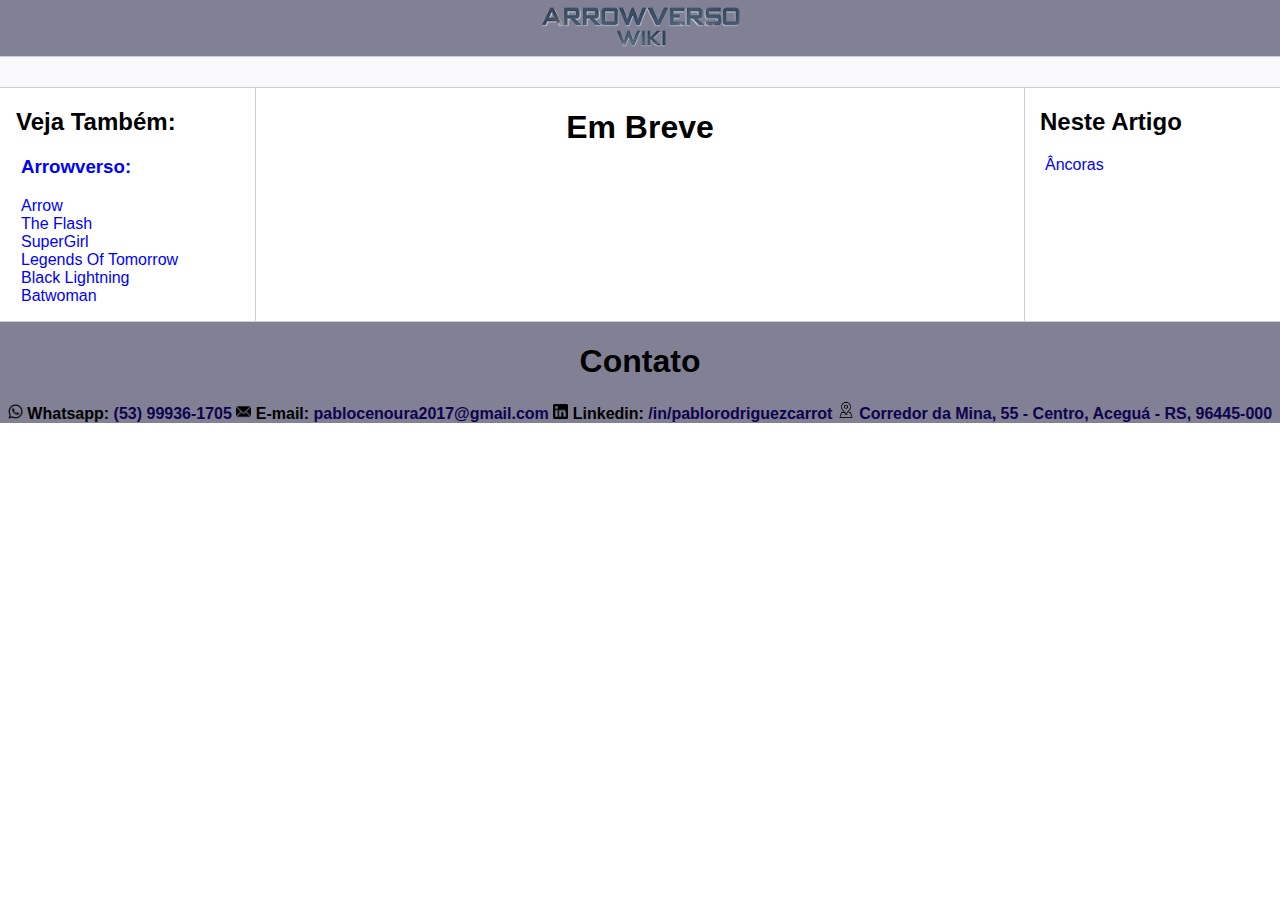
<file: Formação HTML DIO/Desafio HTML 3/blackLightning.html>
<!DOCTYPE html>
<html lang="pt-br">
    <head>
        <meta charset="UTF-8">
        <meta http-equiv="X-UA-Compatible" content="IE=edge">
        <meta name="viewport" content="width=device-width, initial-scale=1.0">
        <title>Black Lightning - Arrowverso Wiki</title>
        <link rel="stylesheet" href="assets/css/style.css">
    </head>
    <body>

        <header>
            <img src="assets/images/Site-logo.png" width="200" alt="logo arrowverso wiki"/>
        </header>

        <div class="bar"></div>

        <section class="main">
            <nav>
                <h2>Veja Também:</h2>
                <ul>
                    <li><a href="index.html"><h3>Arrowverso:</h3></a></li>
                    <li><a href="arrow.html">Arrow</a></li>
                    <li><a href="theFlash.html">The Flash</a></li>
                    <li><a href="supergirl.html">SuperGirl</a></li>
                    <li><a href="legends.html">Legends Of Tomorrow</a></li>
                    <li><a href="blackLightning.html">Black Lightning</a></li>
                    <li><a href="batwoman.html">Batwoman</a></li>
                </ul>
            </nav>

            <main>
                <section class="body">
                </section>
                <h1 style="text-align: center;">Em Breve</h1>
            </main>

            <article>
                <h2>Neste Artigo</h2>
                <ul>
                    <li><a href="#">Âncoras</a></li>
                </ul>
            </article>
        </section>

        <footer>
            <h1>Contato</h1>
                    <p>
                        <img src="assets/icons/whatsapp.png"width="15" alt="icon whatsapp"/>
                        <strong>Whatsapp: <a href="tel:+5553999361705">(53) 99936-1705</a></u></strong>
                        <img src="assets/icons/email.png" width="15" alt="icon email"/>
                        <strong>E-mail: <a href="mailto:pablocenoura2017@gmail.com">pablocenoura2017@gmail.com</a></strong>
                        <img src="assets/icons/linkedin.png" width="15" alt="icon linkedin"/>
                        <strong>Linkedin: <a href="https://www.linkedin.com/in/pablorodriguezcarrot/">/in/pablorodriguezcarrot</a>   </strong>
                        <img src="assets/icons/endereco.png" width="18" alt="icon localização"/>
                        <strong><a href="https://www.google.com/maps/place/Corredor+da+Mina,+55+-+Centro,+Acegu%C3%A1+-+RS,+96445-000/@-31.8719398,-54.1608867,19z/data=!4m6!3m5!1s0x9508b21791e64427:0x6c11ec121aa8c289!8m2!3d-31.8719182!4d-54.1603945!16s%2Fg%2F11jyyl5lbp?entry=ttu">Corredor da Mina, 55 - Centro, Aceguá - RS, 96445-000</a></strong>
                    </p>
        </footer>
    </body>
</html>
</file>
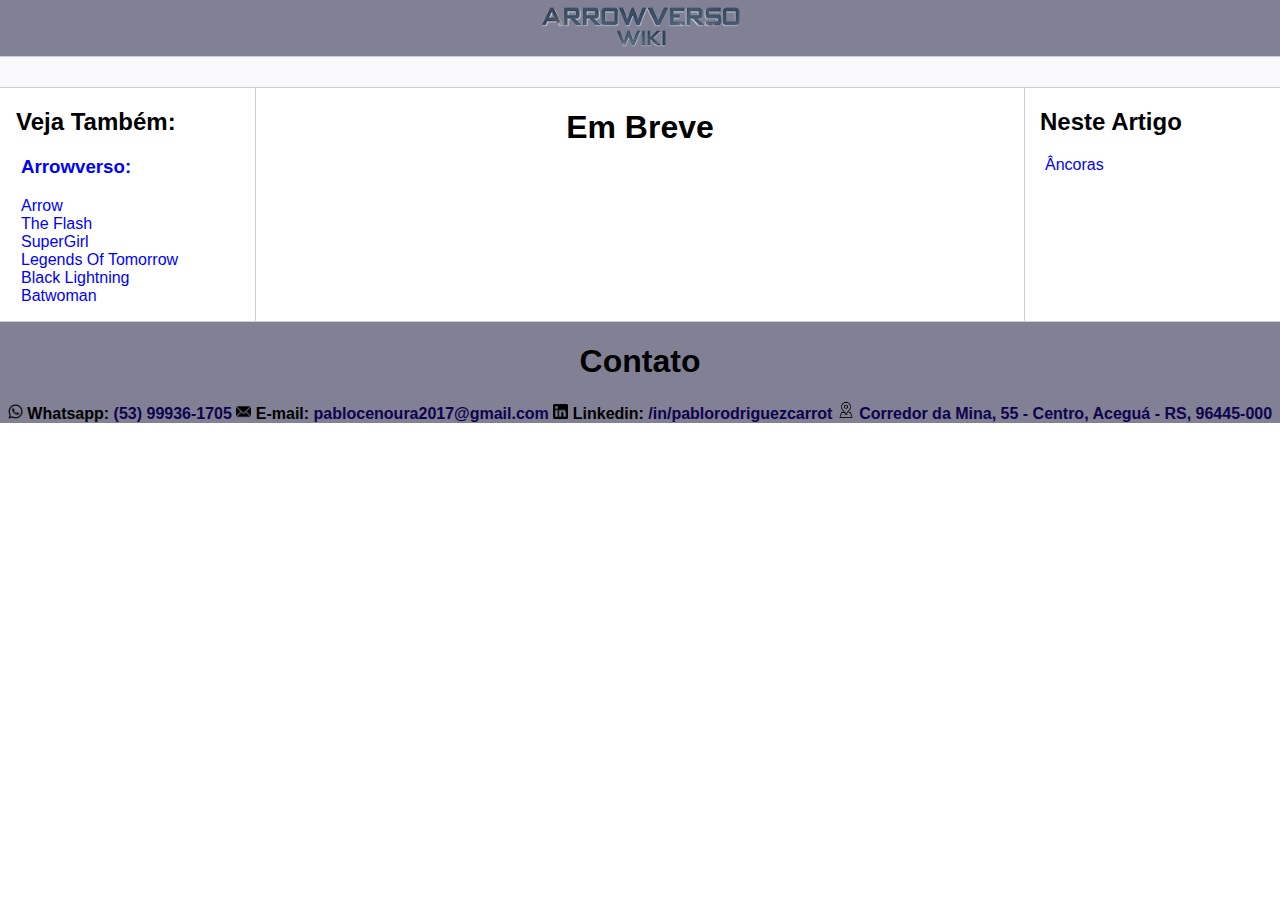
<file: Formação HTML DIO/Desafio HTML 3/legends.html>
<!DOCTYPE html>
<html lang="pt-br">
    <head>
        <meta charset="UTF-8">
        <meta http-equiv="X-UA-Compatible" content="IE=edge">
        <meta name="viewport" content="width=device-width, initial-scale=1.0">
        <title>Legends of Tomorrow - Arrowverso Wiki</title>
        <link rel="stylesheet" href="assets/css/style.css">
    </head>
    <body>

        <header>
            <img src="assets/images/Site-logo.png" width="200" alt="logo arrowverso wiki"/>
        </header>

        <div class="bar"></div>

        <section class="main">
            <nav>
                <h2>Veja Também:</h2>
                <ul>
                    <li><a href="index.html"><h3>Arrowverso:</h3></a></li>
                    <li><a href="arrow.html">Arrow</a></li>
                    <li><a href="theFlash.html">The Flash</a></li>
                    <li><a href="supergirl.html">SuperGirl</a></li>
                    <li><a href="legends.html">Legends Of Tomorrow</a></li>
                    <li><a href="blackLightning.html">Black Lightning</a></li>
                    <li><a href="batwoman.html">Batwoman</a></li>
                </ul>
            </nav>

            <main>
                <section class="body">
                </section>
                <h1 style="text-align: center;">Em Breve</h1>
            </main>

            <article>
                <h2>Neste Artigo</h2>
                <ul>
                    <li><a href="#">Âncoras</a></li>
                </ul>
            </article>
        </section>

        <footer>
            <h1>Contato</h1>
                    <p>
                        <img src="assets/icons/whatsapp.png"width="15" alt="icon whatsapp"/>
                        <strong>Whatsapp: <a href="tel:+5553999361705">(53) 99936-1705</a></u></strong>
                        <img src="assets/icons/email.png" width="15" alt="icon email"/>
                        <strong>E-mail: <a href="mailto:pablocenoura2017@gmail.com">pablocenoura2017@gmail.com</a></strong>
                        <img src="assets/icons/linkedin.png" width="15" alt="icon linkedin"/>
                        <strong>Linkedin: <a href="https://www.linkedin.com/in/pablorodriguezcarrot/">/in/pablorodriguezcarrot</a>   </strong>
                        <img src="assets/icons/endereco.png" width="18" alt="icon localização"/>
                        <strong><a href="https://www.google.com/maps/place/Corredor+da+Mina,+55+-+Centro,+Acegu%C3%A1+-+RS,+96445-000/@-31.8719398,-54.1608867,19z/data=!4m6!3m5!1s0x9508b21791e64427:0x6c11ec121aa8c289!8m2!3d-31.8719182!4d-54.1603945!16s%2Fg%2F11jyyl5lbp?entry=ttu">Corredor da Mina, 55 - Centro, Aceguá - RS, 96445-000</a></strong>
                    </p>
        </footer>
</body>
</html>
</file>
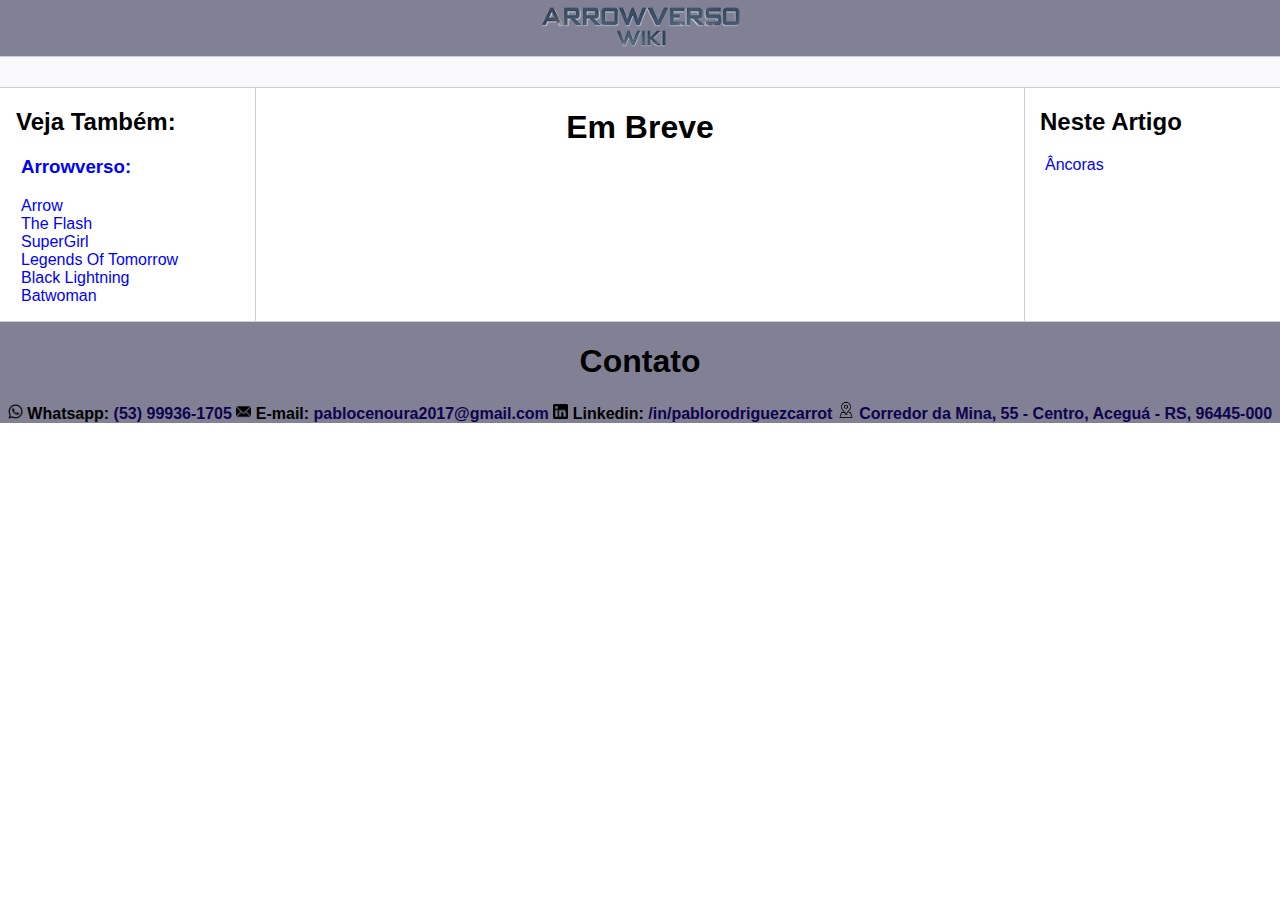
<file: Formação HTML DIO/Desafio HTML 3/supergirl.html>
<!DOCTYPE html>
<html lang="pt-br">
    <head>
        <meta charset="UTF-8">
        <meta http-equiv="X-UA-Compatible" content="IE=edge">
        <meta name="viewport" content="width=device-width, initial-scale=1.0">
        <title>Supergirl - Arrowverso Wiki</title>
        <link rel="stylesheet" href="assets/css/style.css">
    </head>
    <body>

        <header>
            <img src="assets/images/Site-logo.png" width="200" alt="logo arrowverso wiki"/>
        </header>

        <div class="bar"></div>

        <section class="main">
            <nav>
                <h2>Veja Também:</h2>
                <ul>
                    <li><a href="index.html"><h3>Arrowverso:</h3></a></li>
                    <li><a href="arrow.html">Arrow</a></li>
                    <li><a href="theFlash.html">The Flash</a></li>
                    <li><a href="supergirl.html">SuperGirl</a></li>
                    <li><a href="legends.html">Legends Of Tomorrow</a></li>
                    <li><a href="blackLightning.html">Black Lightning</a></li>
                    <li><a href="batwoman.html">Batwoman</a></li>
                </ul>
            </nav>

            <main>
                <section class="body">
                </section>
                <h1 style="text-align: center;">Em Breve</h1>
            </main>

            <article>
                <h2>Neste Artigo</h2>
                <ul>
                    <li><a href="#">Âncoras</a></li>
                </ul>
            </article>
        </section>

        <footer>
            <h1>Contato</h1>
                    <p>
                        <img src="assets/icons/whatsapp.png"width="15" alt="icon whatsapp"/>
                        <strong>Whatsapp: <a href="tel:+5553999361705">(53) 99936-1705</a></u></strong>
                        <img src="assets/icons/email.png" width="15" alt="icon email"/>
                        <strong>E-mail: <a href="mailto:pablocenoura2017@gmail.com">pablocenoura2017@gmail.com</a></strong>
                        <img src="assets/icons/linkedin.png" width="15" alt="icon linkedin"/>
                        <strong>Linkedin: <a href="https://www.linkedin.com/in/pablorodriguezcarrot/">/in/pablorodriguezcarrot</a>   </strong>
                        <img src="assets/icons/endereco.png" width="18" alt="icon localização"/>
                        <strong><a href="https://www.google.com/maps/place/Corredor+da+Mina,+55+-+Centro,+Acegu%C3%A1+-+RS,+96445-000/@-31.8719398,-54.1608867,19z/data=!4m6!3m5!1s0x9508b21791e64427:0x6c11ec121aa8c289!8m2!3d-31.8719182!4d-54.1603945!16s%2Fg%2F11jyyl5lbp?entry=ttu">Corredor da Mina, 55 - Centro, Aceguá - RS, 96445-000</a></strong>
                    </p>
        </footer>
    </body>
</html>
</file>
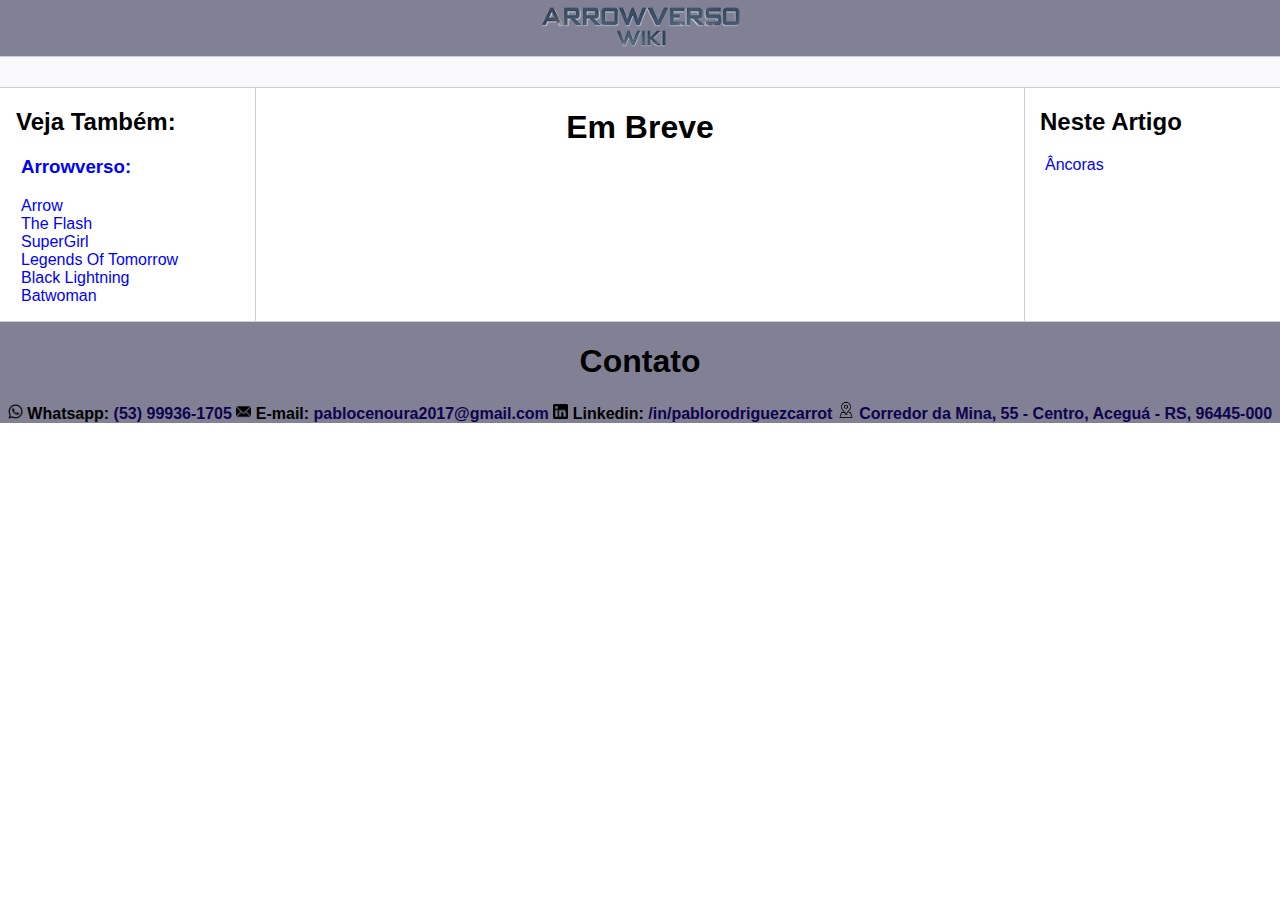
<file: Formação HTML DIO/Desafio HTML 3/theFlash.html>
<!DOCTYPE html>
<html lang="pt-br">
    <head>
        <meta charset="UTF-8">
        <meta http-equiv="X-UA-Compatible" content="IE=edge">
        <meta name="viewport" content="width=device-width, initial-scale=1.0">
        <title>The Flash - Arrowverso Wiki</title>
        <link rel="stylesheet" href="assets/css/style.css">
    </head>
    <body>

        <header>
            <img src="assets/images/Site-logo.png" width="200" alt="logo arrowverso wiki"/>
        </header>

        <div class="bar"></div>

        <section class="main">
            <nav>
                <h2>Veja Também:</h2>
                <ul>
                    <li><a href="index.html"><h3>Arrowverso:</h3></a></li>
                    <li><a href="arrow.html">Arrow</a></li>
                    <li><a href="theFlash.html">The Flash</a></li>
                    <li><a href="supergirl.html">SuperGirl</a></li>
                    <li><a href="legends.html">Legends Of Tomorrow</a></li>
                    <li><a href="blackLightning.html">Black Lightning</a></li>
                    <li><a href="batwoman.html">Batwoman</a></li>
                </ul>
            </nav>

            <main>
                <section class="body">
                </section>
                <h1 style="text-align: center;">Em Breve</h1>
            </main>

            <article>
                <h2>Neste Artigo</h2>
                <ul>
                    <li><a href="#">Âncoras</a></li>
                </ul>
            </article>
        </section>

        <footer>
            <h1>Contato</h1>
                    <p>
                        <img src="assets/icons/whatsapp.png"width="15" alt="icon whatsapp"/>
                        <strong>Whatsapp: <a href="tel:+5553999361705">(53) 99936-1705</a></u></strong>
                        <img src="assets/icons/email.png" width="15" alt="icon email"/>
                        <strong>E-mail: <a href="mailto:pablocenoura2017@gmail.com">pablocenoura2017@gmail.com</a></strong>
                        <img src="assets/icons/linkedin.png" width="15" alt="icon linkedin"/>
                        <strong>Linkedin: <a href="https://www.linkedin.com/in/pablorodriguezcarrot/">/in/pablorodriguezcarrot</a>   </strong>
                        <img src="assets/icons/endereco.png" width="18" alt="icon localização"/>
                        <strong><a href="https://www.google.com/maps/place/Corredor+da+Mina,+55+-+Centro,+Acegu%C3%A1+-+RS,+96445-000/@-31.8719398,-54.1608867,19z/data=!4m6!3m5!1s0x9508b21791e64427:0x6c11ec121aa8c289!8m2!3d-31.8719182!4d-54.1603945!16s%2Fg%2F11jyyl5lbp?entry=ttu">Corredor da Mina, 55 - Centro, Aceguá - RS, 96445-000</a></strong>
                    </p>
        </footer>
    </body>
</html>
</file>
<file: Formação HTML DIO/Desafio HTML 3/assets/css/style.css>
body, html {
    margin: 0;
    padding: 0;
    font-family: 'Segoe UI', Tahoma, Geneva, Verdana, sans-serif;
}
ul { list-style: none; padding-left: 5px; }
a { color:blue; text-decoration: none;}
.bar {
    background-color: #f9f9fb;
    padding:15px;
    border-top: solid 1px #cdcdcd;
    border-bottom: solid 1px #cdcdcd;
}
section.main {
    max-width: 1440px;
    margin: auto;
    grid-gap: 3rem;
    display: grid;
    gap: 3rem;
    grid-template-areas: "sidebar main anchors";
    grid-template-columns: minmax(0,15rem) minmax(0,2.5fr) minmax(0,15rem);
    padding-left: 1rem;
    padding-right: 1rem;
}
footer {
    min-height: 100px;
    border-top: solid 1px #cdcdcd;
    background-color: rgba(4, 1, 41, 0.5);
    text-align: center;
}
article {
    border-left: solid 1px #cdcdcd;
    padding-left: 15px;
}
nav {
    border-right: solid 1px #cdcdcd;
}
figure {
    text-align: center;
}
header {
    text-align: center;
    background-color: rgba(4, 1, 41, 0.5);
}
h1{
    font-size:xx-large
}
table td {
    text-align: center;
    padding: 15px;
}
table th{
    padding: 8px;;
}
details summary{
    list-style-type: '➶';
}
table tr:nth-child(odd) {
    background-color: #f1f1f1;
}
table th{
    background-color: #d2d2d2;
}
table td.showrunner {
    background-color: #ffffff;
}
footer a {
    color: rgb(14, 3, 78);
}
</file>
<file: Formação HTML DIO/Desafio HTML 2/base.css>
html, body {
    margin: 0;
}
body {
    background-color: #f1f1f1;
    display: flex;
    justify-content: center;
}

.wrapper {
    width: 2200px;
    display: flex;
    margin: 0 auto;
    background-color: #f1f1f1;
}
.main {
    display: flex;
    flex-flow: column;
    width: 85%;
}
.menu {
    width: 15%;
    background-color: #f1f1f1;
    padding: 10px 20px 0%;
}
.header {
    background-color: #f1f1f1;
    min-height: 150px;
}
.content {
    background-color: #f1f1f1;
    min-height: 300px;
    padding: 20px;
}
.footer {
    background-color: #f1f1f1;
    min-height: 150px;
}
</file>
